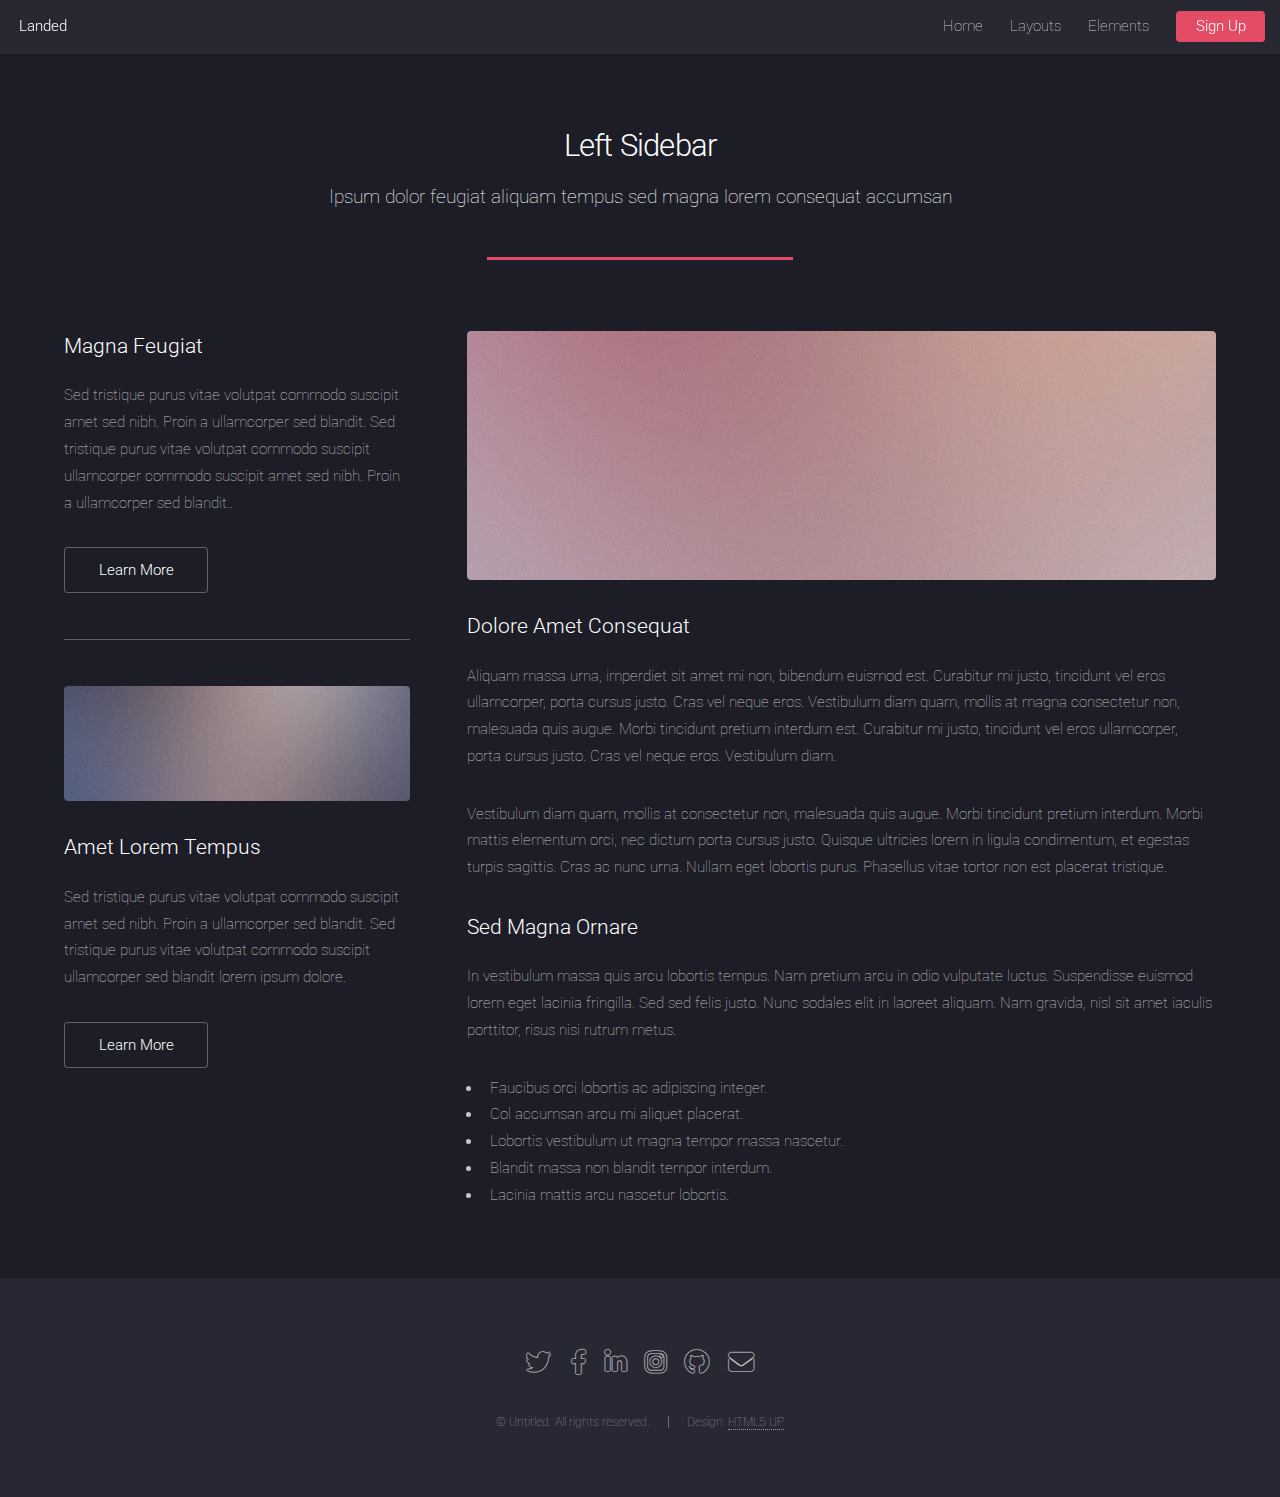
<file: left-sidebar.html>
<!DOCTYPE HTML>
<!--
	Landed by HTML5 UP
	html5up.net | @ajlkn
	Free for personal and commercial use under the CCA 3.0 license (html5up.net/license)
-->
<html>
	<head>
		<title>Left Sidebar - Landed by HTML5 UP</title>
		<meta charset="utf-8" />
		<meta name="viewport" content="width=device-width, initial-scale=1, user-scalable=no" />
		<link rel="stylesheet" href="assets/css/main.css" />
		<noscript><link rel="stylesheet" href="assets/css/noscript.css" /></noscript>
	</head>
	<body class="is-preload">
		<div id="page-wrapper">

			<!-- Header -->
				<header id="header">
					<h1 id="logo"><a href="index.html">Landed</a></h1>
					<nav id="nav">
						<ul>
							<li><a href="index.html">Home</a></li>
							<li>
								<a href="#">Layouts</a>
								<ul>
									<li><a href="left-sidebar.html">Left Sidebar</a></li>
									<li><a href="right-sidebar.html">Right Sidebar</a></li>
									<li><a href="no-sidebar.html">No Sidebar</a></li>
									<li>
										<a href="#">Submenu</a>
										<ul>
											<li><a href="#">Option 1</a></li>
											<li><a href="#">Option 2</a></li>
											<li><a href="#">Option 3</a></li>
											<li><a href="#">Option 4</a></li>
										</ul>
									</li>
								</ul>
							</li>
							<li><a href="elements.html">Elements</a></li>
							<li><a href="#" class="button primary">Sign Up</a></li>
						</ul>
					</nav>
				</header>

			<!-- Main -->
				<div id="main" class="wrapper style1">
					<div class="container">
						<header class="major">
							<h2>Left Sidebar</h2>
							<p>Ipsum dolor feugiat aliquam tempus sed magna lorem consequat accumsan</p>
						</header>
						<div class="row gtr-150">
							<div class="col-4 col-12-medium">

								<!-- Sidebar -->
									<section id="sidebar">
										<section>
											<h3>Magna Feugiat</h3>
											<p>Sed tristique purus vitae volutpat commodo suscipit amet sed nibh. Proin a ullamcorper sed blandit. Sed tristique purus vitae volutpat commodo suscipit ullamcorper commodo suscipit amet sed nibh. Proin a ullamcorper sed blandit..</p>
											<footer>
												<ul class="actions">
													<li><a href="#" class="button">Learn More</a></li>
												</ul>
											</footer>
										</section>
										<hr />
										<section>
											<a href="#" class="image fit"><img src="images/pic06.jpg" alt="" /></a>
											<h3>Amet Lorem Tempus</h3>
											<p>Sed tristique purus vitae volutpat commodo suscipit amet sed nibh. Proin a ullamcorper sed blandit. Sed tristique purus vitae volutpat commodo suscipit ullamcorper sed blandit lorem ipsum dolore.</p>
											<footer>
												<ul class="actions">
													<li><a href="#" class="button">Learn More</a></li>
												</ul>
											</footer>
										</section>
									</section>

							</div>
							<div class="col-8 col-12-medium imp-medium">

								<!-- Content -->
									<section id="content">
										<a href="#" class="image fit"><img src="images/pic05.jpg" alt="" /></a>
										<h3>Dolore Amet Consequat</h3>
										<p>Aliquam massa urna, imperdiet sit amet mi non, bibendum euismod est. Curabitur mi justo, tincidunt vel eros ullamcorper, porta cursus justo. Cras vel neque eros. Vestibulum diam quam, mollis at magna consectetur non, malesuada quis augue. Morbi tincidunt pretium interdum est. Curabitur mi justo, tincidunt vel eros ullamcorper, porta cursus justo. Cras vel neque eros. Vestibulum diam.</p>
										<p>Vestibulum diam quam, mollis at consectetur non, malesuada quis augue. Morbi tincidunt pretium interdum. Morbi mattis elementum orci, nec dictum porta cursus justo. Quisque ultricies lorem in ligula condimentum, et egestas turpis sagittis. Cras ac nunc urna. Nullam eget lobortis purus. Phasellus vitae tortor non est placerat tristique.</p>
										<h3>Sed Magna Ornare</h3>
										<p>In vestibulum massa quis arcu lobortis tempus. Nam pretium arcu in odio vulputate luctus. Suspendisse euismod lorem eget lacinia fringilla. Sed sed felis justo. Nunc sodales elit in laoreet aliquam. Nam gravida, nisl sit amet iaculis porttitor, risus nisi rutrum metus.</p>
										<ul>
											<li>Faucibus orci lobortis ac adipiscing integer.</li>
											<li>Col accumsan arcu mi aliquet placerat.</li>
											<li>Lobortis vestibulum ut magna tempor massa nascetur.</li>
											<li>Blandit massa non blandit tempor interdum.</li>
											<li>Lacinia mattis arcu nascetur lobortis.</li>
										</ul>
									</section>

							</div>
						</div>
					</div>
				</div>

			<!-- Footer -->
				<footer id="footer">
					<ul class="icons">
						<li><a href="#" class="icon brands alt fa-twitter"><span class="label">Twitter</span></a></li>
						<li><a href="#" class="icon brands alt fa-facebook-f"><span class="label">Facebook</span></a></li>
						<li><a href="#" class="icon brands alt fa-linkedin-in"><span class="label">LinkedIn</span></a></li>
						<li><a href="#" class="icon brands alt fa-instagram"><span class="label">Instagram</span></a></li>
						<li><a href="#" class="icon brands alt fa-github"><span class="label">GitHub</span></a></li>
						<li><a href="#" class="icon solid alt fa-envelope"><span class="label">Email</span></a></li>
					</ul>
					<ul class="copyright">
						<li>&copy; Untitled. All rights reserved.</li><li>Design: <a href="http://html5up.net">HTML5 UP</a></li>
					</ul>
				</footer>

		</div>

		<!-- Scripts -->
			<script src="assets/js/jquery.min.js"></script>
			<script src="assets/js/jquery.scrolly.min.js"></script>
			<script src="assets/js/jquery.dropotron.min.js"></script>
			<script src="assets/js/jquery.scrollex.min.js"></script>
			<script src="assets/js/browser.min.js"></script>
			<script src="assets/js/breakpoints.min.js"></script>
			<script src="assets/js/util.js"></script>
			<script src="assets/js/main.js"></script>

	</body>
</html>
</file>
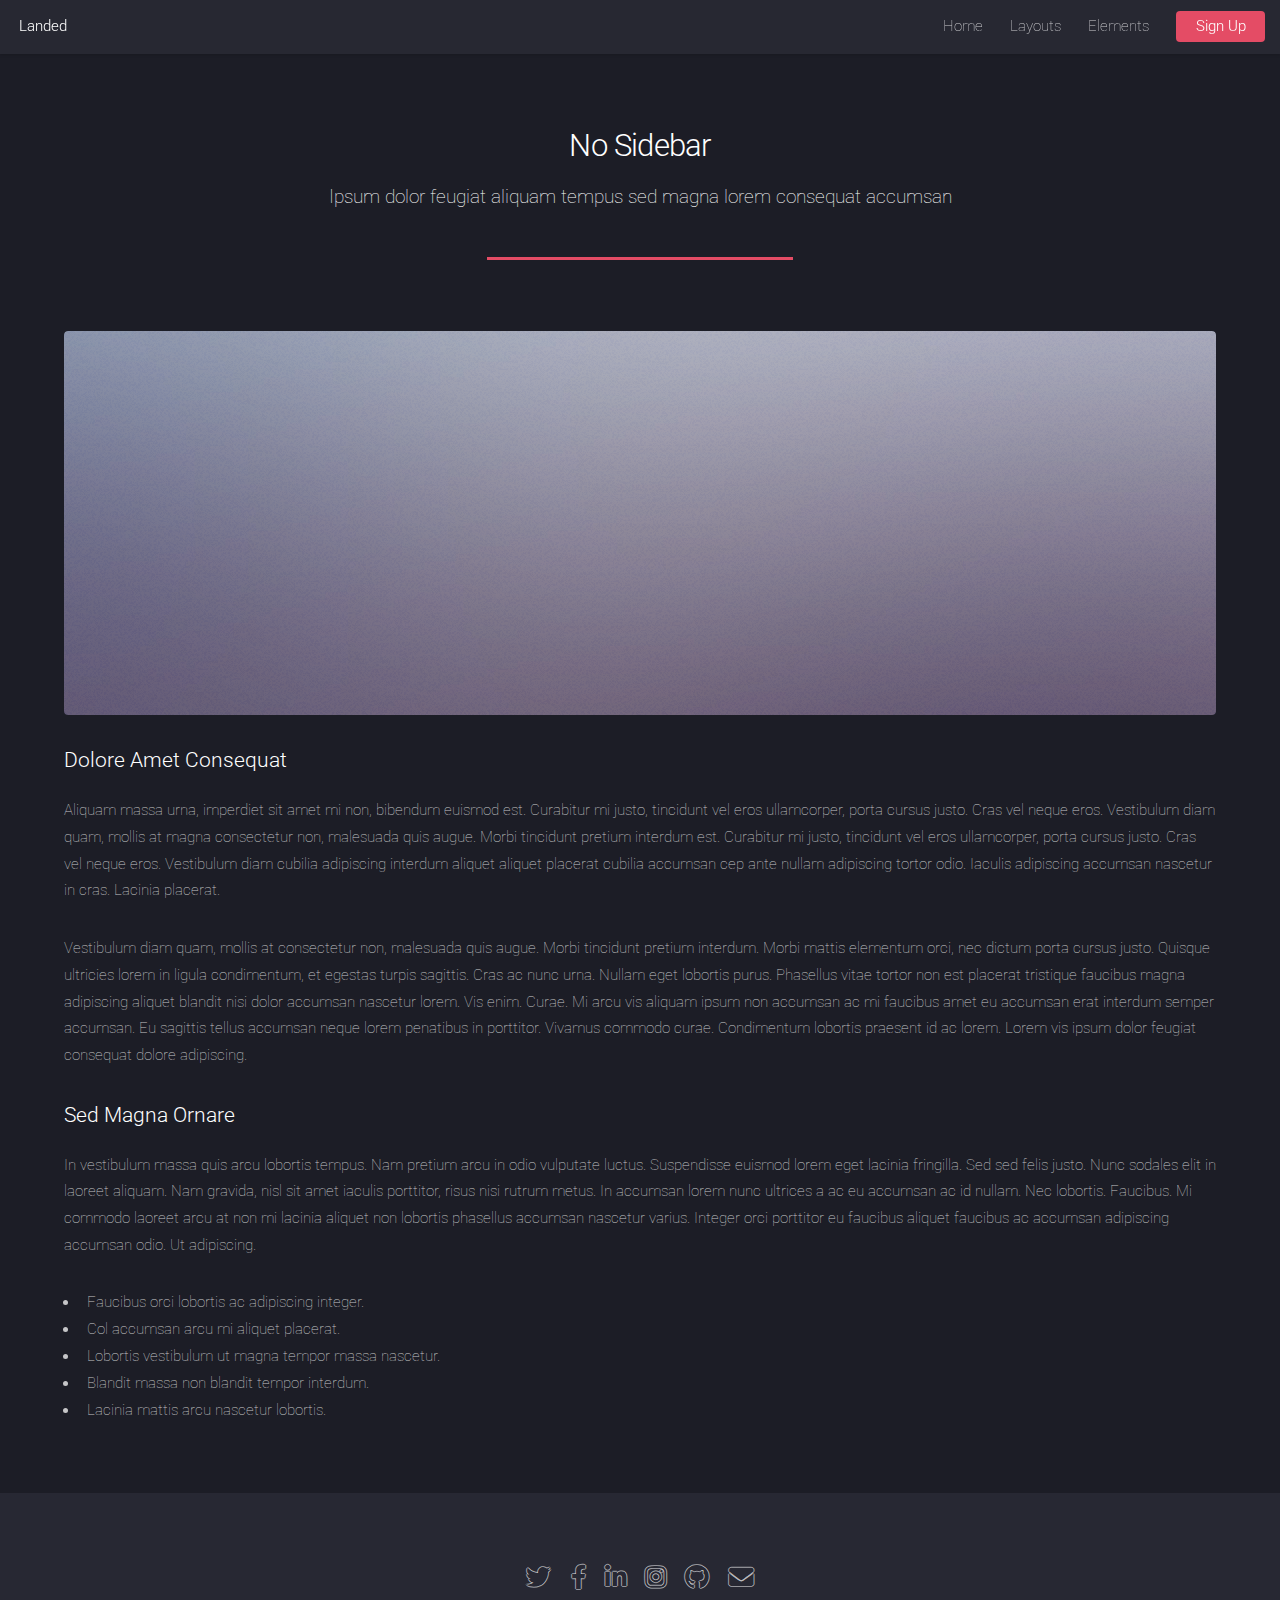
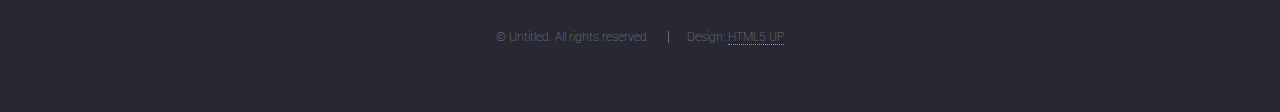
<file: no-sidebar.html>
<!DOCTYPE HTML>
<!--
	Landed by HTML5 UP
	html5up.net | @ajlkn
	Free for personal and commercial use under the CCA 3.0 license (html5up.net/license)
-->
<html>
	<head>
		<title>No Sidebar - Landed by HTML5 UP</title>
		<meta charset="utf-8" />
		<meta name="viewport" content="width=device-width, initial-scale=1, user-scalable=no" />
		<link rel="stylesheet" href="assets/css/main.css" />
		<noscript><link rel="stylesheet" href="assets/css/noscript.css" /></noscript>
	</head>
	<body class="is-preload">
		<div id="page-wrapper">

			<!-- Header -->
				<header id="header">
					<h1 id="logo"><a href="index.html">Landed</a></h1>
					<nav id="nav">
						<ul>
							<li><a href="index.html">Home</a></li>
							<li>
								<a href="#">Layouts</a>
								<ul>
									<li><a href="left-sidebar.html">Left Sidebar</a></li>
									<li><a href="right-sidebar.html">Right Sidebar</a></li>
									<li><a href="no-sidebar.html">No Sidebar</a></li>
									<li>
										<a href="#">Submenu</a>
										<ul>
											<li><a href="#">Option 1</a></li>
											<li><a href="#">Option 2</a></li>
											<li><a href="#">Option 3</a></li>
											<li><a href="#">Option 4</a></li>
										</ul>
									</li>
								</ul>
							</li>
							<li><a href="elements.html">Elements</a></li>
							<li><a href="#" class="button primary">Sign Up</a></li>
						</ul>
					</nav>
				</header>

			<!-- Main -->
				<div id="main" class="wrapper style1">
					<div class="container">
						<header class="major">
							<h2>No Sidebar</h2>
							<p>Ipsum dolor feugiat aliquam tempus sed magna lorem consequat accumsan</p>
						</header>

						<!-- Content -->
							<section id="content">
								<a href="#" class="image fit"><img src="images/pic07.jpg" alt="" /></a>
								<h3>Dolore Amet Consequat</h3>
								<p>Aliquam massa urna, imperdiet sit amet mi non, bibendum euismod est. Curabitur mi justo, tincidunt vel eros ullamcorper, porta cursus justo. Cras vel neque eros. Vestibulum diam quam, mollis at magna consectetur non, malesuada quis augue. Morbi tincidunt pretium interdum est. Curabitur mi justo, tincidunt vel eros ullamcorper, porta cursus justo. Cras vel neque eros. Vestibulum diam cubilia adipiscing interdum aliquet aliquet placerat cubilia accumsan cep ante nullam adipiscing tortor odio. Iaculis adipiscing accumsan nascetur in cras. Lacinia placerat.</p>
								<p>Vestibulum diam quam, mollis at consectetur non, malesuada quis augue. Morbi tincidunt pretium interdum. Morbi mattis elementum orci, nec dictum porta cursus justo. Quisque ultricies lorem in ligula condimentum, et egestas turpis sagittis. Cras ac nunc urna. Nullam eget lobortis purus. Phasellus vitae tortor non est placerat tristique faucibus magna adipiscing aliquet blandit nisi dolor accumsan nascetur lorem. Vis enim. Curae. Mi arcu vis aliquam ipsum non accumsan ac mi faucibus amet eu accumsan erat interdum semper accumsan. Eu sagittis tellus accumsan neque lorem penatibus in porttitor. Vivamus commodo curae. Condimentum lobortis praesent id ac lorem. Lorem vis ipsum dolor feugiat consequat dolore adipiscing.</p>
								<h3>Sed Magna Ornare</h3>
								<p>In vestibulum massa quis arcu lobortis tempus. Nam pretium arcu in odio vulputate luctus. Suspendisse euismod lorem eget lacinia fringilla. Sed sed felis justo. Nunc sodales elit in laoreet aliquam. Nam gravida, nisl sit amet iaculis porttitor, risus nisi rutrum metus. In accumsan lorem nunc ultrices a ac eu accumsan ac id nullam. Nec lobortis. Faucibus. Mi commodo laoreet arcu at non mi lacinia aliquet non lobortis phasellus accumsan nascetur varius. Integer orci porttitor eu faucibus aliquet faucibus ac accumsan adipiscing accumsan odio. Ut adipiscing.</p>
								<ul>
									<li>Faucibus orci lobortis ac adipiscing integer.</li>
									<li>Col accumsan arcu mi aliquet placerat.</li>
									<li>Lobortis vestibulum ut magna tempor massa nascetur.</li>
									<li>Blandit massa non blandit tempor interdum.</li>
									<li>Lacinia mattis arcu nascetur lobortis.</li>
								</ul>
							</section>

					</div>
				</div>

			<!-- Footer -->
				<footer id="footer">
					<ul class="icons">
						<li><a href="#" class="icon brands alt fa-twitter"><span class="label">Twitter</span></a></li>
						<li><a href="#" class="icon brands alt fa-facebook-f"><span class="label">Facebook</span></a></li>
						<li><a href="#" class="icon brands alt fa-linkedin-in"><span class="label">LinkedIn</span></a></li>
						<li><a href="#" class="icon brands alt fa-instagram"><span class="label">Instagram</span></a></li>
						<li><a href="#" class="icon brands alt fa-github"><span class="label">GitHub</span></a></li>
						<li><a href="#" class="icon solid alt fa-envelope"><span class="label">Email</span></a></li>
					</ul>
					<ul class="copyright">
						<li>&copy; Untitled. All rights reserved.</li><li>Design: <a href="http://html5up.net">HTML5 UP</a></li>
					</ul>
				</footer>

		</div>

		<!-- Scripts -->
			<script src="assets/js/jquery.min.js"></script>
			<script src="assets/js/jquery.scrolly.min.js"></script>
			<script src="assets/js/jquery.dropotron.min.js"></script>
			<script src="assets/js/jquery.scrollex.min.js"></script>
			<script src="assets/js/browser.min.js"></script>
			<script src="assets/js/breakpoints.min.js"></script>
			<script src="assets/js/util.js"></script>
			<script src="assets/js/main.js"></script>

	</body>
</html>
</file>
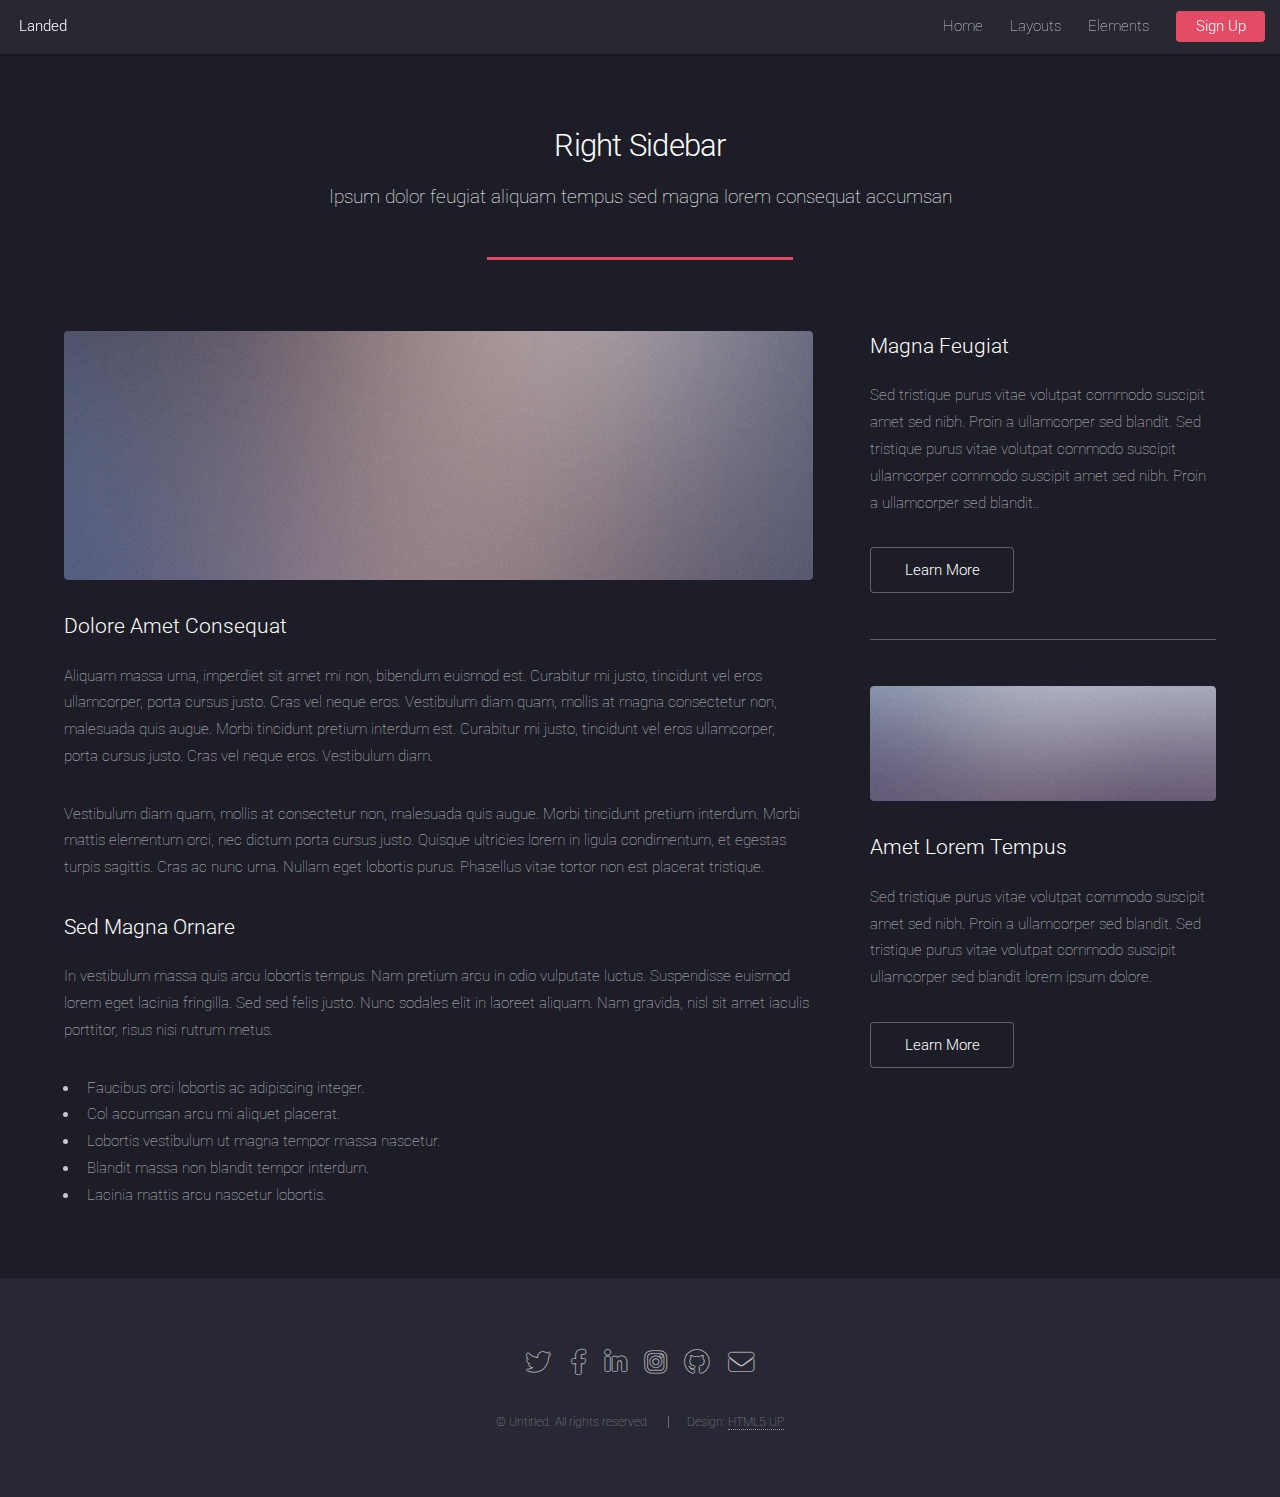
<file: right-sidebar.html>
<!DOCTYPE HTML>
<!--
	Landed by HTML5 UP
	html5up.net | @ajlkn
	Free for personal and commercial use under the CCA 3.0 license (html5up.net/license)
-->
<html>
	<head>
		<title>Right Sidebar - Landed by HTML5 UP</title>
		<meta charset="utf-8" />
		<meta name="viewport" content="width=device-width, initial-scale=1, user-scalable=no" />
		<link rel="stylesheet" href="assets/css/main.css" />
		<noscript><link rel="stylesheet" href="assets/css/noscript.css" /></noscript>
	</head>
	<body class="is-preload">
		<div id="page-wrapper">

			<!-- Header -->
				<header id="header">
					<h1 id="logo"><a href="index.html">Landed</a></h1>
					<nav id="nav">
						<ul>
							<li><a href="index.html">Home</a></li>
							<li>
								<a href="#">Layouts</a>
								<ul>
									<li><a href="left-sidebar.html">Left Sidebar</a></li>
									<li><a href="right-sidebar.html">Right Sidebar</a></li>
									<li><a href="no-sidebar.html">No Sidebar</a></li>
									<li>
										<a href="#">Submenu</a>
										<ul>
											<li><a href="#">Option 1</a></li>
											<li><a href="#">Option 2</a></li>
											<li><a href="#">Option 3</a></li>
											<li><a href="#">Option 4</a></li>
										</ul>
									</li>
								</ul>
							</li>
							<li><a href="elements.html">Elements</a></li>
							<li><a href="#" class="button primary">Sign Up</a></li>
						</ul>
					</nav>
				</header>

			<!-- Main -->
				<div id="main" class="wrapper style1">
					<div class="container">
						<header class="major">
							<h2>Right Sidebar</h2>
							<p>Ipsum dolor feugiat aliquam tempus sed magna lorem consequat accumsan</p>
						</header>
						<div class="row gtr-150">
							<div class="col-8 col-12-medium">

								<!-- Content -->
									<section id="content">
										<a href="#" class="image fit"><img src="images/pic06.jpg" alt="" /></a>
										<h3>Dolore Amet Consequat</h3>
										<p>Aliquam massa urna, imperdiet sit amet mi non, bibendum euismod est. Curabitur mi justo, tincidunt vel eros ullamcorper, porta cursus justo. Cras vel neque eros. Vestibulum diam quam, mollis at magna consectetur non, malesuada quis augue. Morbi tincidunt pretium interdum est. Curabitur mi justo, tincidunt vel eros ullamcorper, porta cursus justo. Cras vel neque eros. Vestibulum diam.</p>
										<p>Vestibulum diam quam, mollis at consectetur non, malesuada quis augue. Morbi tincidunt pretium interdum. Morbi mattis elementum orci, nec dictum porta cursus justo. Quisque ultricies lorem in ligula condimentum, et egestas turpis sagittis. Cras ac nunc urna. Nullam eget lobortis purus. Phasellus vitae tortor non est placerat tristique.</p>
										<h3>Sed Magna Ornare</h3>
										<p>In vestibulum massa quis arcu lobortis tempus. Nam pretium arcu in odio vulputate luctus. Suspendisse euismod lorem eget lacinia fringilla. Sed sed felis justo. Nunc sodales elit in laoreet aliquam. Nam gravida, nisl sit amet iaculis porttitor, risus nisi rutrum metus.</p>
										<ul>
											<li>Faucibus orci lobortis ac adipiscing integer.</li>
											<li>Col accumsan arcu mi aliquet placerat.</li>
											<li>Lobortis vestibulum ut magna tempor massa nascetur.</li>
											<li>Blandit massa non blandit tempor interdum.</li>
											<li>Lacinia mattis arcu nascetur lobortis.</li>
										</ul>
									</section>

							</div>
							<div class="col-4 col-12-medium">

								<!-- Sidebar -->
									<section id="sidebar">
										<section>
											<h3>Magna Feugiat</h3>
											<p>Sed tristique purus vitae volutpat commodo suscipit amet sed nibh. Proin a ullamcorper sed blandit. Sed tristique purus vitae volutpat commodo suscipit ullamcorper commodo suscipit amet sed nibh. Proin a ullamcorper sed blandit..</p>
											<footer>
												<ul class="actions">
													<li><a href="#" class="button">Learn More</a></li>
												</ul>
											</footer>
										</section>
										<hr />
										<section>
											<a href="#" class="image fit"><img src="images/pic07.jpg" alt="" /></a>
											<h3>Amet Lorem Tempus</h3>
											<p>Sed tristique purus vitae volutpat commodo suscipit amet sed nibh. Proin a ullamcorper sed blandit. Sed tristique purus vitae volutpat commodo suscipit ullamcorper sed blandit lorem ipsum dolore.</p>
											<footer>
												<ul class="actions">
													<li><a href="#" class="button">Learn More</a></li>
												</ul>
											</footer>
										</section>
									</section>

							</div>
						</div>
					</div>
				</div>

			<!-- Footer -->
				<footer id="footer">
					<ul class="icons">
						<li><a href="#" class="icon brands alt fa-twitter"><span class="label">Twitter</span></a></li>
						<li><a href="#" class="icon brands alt fa-facebook-f"><span class="label">Facebook</span></a></li>
						<li><a href="#" class="icon brands alt fa-linkedin-in"><span class="label">LinkedIn</span></a></li>
						<li><a href="#" class="icon brands alt fa-instagram"><span class="label">Instagram</span></a></li>
						<li><a href="#" class="icon brands alt fa-github"><span class="label">GitHub</span></a></li>
						<li><a href="#" class="icon solid alt fa-envelope"><span class="label">Email</span></a></li>
					</ul>
					<ul class="copyright">
						<li>&copy; Untitled. All rights reserved.</li><li>Design: <a href="http://html5up.net">HTML5 UP</a></li>
					</ul>
				</footer>

		</div>

		<!-- Scripts -->
			<script src="assets/js/jquery.min.js"></script>
			<script src="assets/js/jquery.scrolly.min.js"></script>
			<script src="assets/js/jquery.dropotron.min.js"></script>
			<script src="assets/js/jquery.scrollex.min.js"></script>
			<script src="assets/js/browser.min.js"></script>
			<script src="assets/js/breakpoints.min.js"></script>
			<script src="assets/js/util.js"></script>
			<script src="assets/js/main.js"></script>

	</body>
</html>
</file>
<file: assets/css/noscript.css>
/*
	Landed by HTML5 UP
	html5up.net | @ajlkn
	Free for personal and commercial use under the CCA 3.0 license (html5up.net/license)
*/

/* Loader */

	body.landing.is-preload:before {
		display: none;
	}

	body.landing.is-preload:after {
		display: none;
	}
</file>
<file: assets/css/main.css>
@import url("fontawesome-all.min.css");
@import url("https://fonts.googleapis.com/css?family=Roboto:100,300,100italic,300italic");

/*
	Landed by HTML5 UP
	html5up.net | @ajlkn
	Free for personal and commercial use under the CCA 3.0 license (html5up.net/license)
*/

html, body, div, span, applet, object,
iframe, h1, h2, h3, h4, h5, h6, p, blockquote,
pre, a, abbr, acronym, address, big, cite,
code, del, dfn, em, img, ins, kbd, q, s, samp,
small, strike, strong, sub, sup, tt, var, b,
u, i, center, dl, dt, dd, ol, ul, li, fieldset,
form, label, legend, table, caption, tbody,
tfoot, thead, tr, th, td, article, aside,
canvas, details, embed, figure, figcaption,
footer, header, hgroup, menu, nav, output, ruby,
section, summary, time, mark, audio, video {
	margin: 0;
	padding: 0;
	border: 0;
	font-size: 100%;
	font: inherit;
	vertical-align: baseline;}

article, aside, details, figcaption, figure,
footer, header, hgroup, menu, nav, section {
	display: block;}

body {
	line-height: 1;
}

ol, ul {
	list-style: none;
}

blockquote, q {
	quotes: none;
}

	blockquote:before, blockquote:after, q:before, q:after {
		content: '';
		content: none;
	}

table {
	border-collapse: collapse;
	border-spacing: 0;
}

body {
	-webkit-text-size-adjust: none;
}

mark {
	background-color: transparent;
	color: inherit;
}

input::-moz-focus-inner {
	border: 0;
	padding: 0;
}

input, select, textarea {
	-moz-appearance: none;
	-webkit-appearance: none;
	-ms-appearance: none;
	appearance: none;
}

/* Basic */

	html {
		box-sizing: border-box;
	}

	*, *:before, *:after {
		box-sizing: inherit;
	}

	html, body {
		background: #1c1d26;
	}

	body.is-preload *, body.is-preload *:before, body.is-preload *:after {
		-moz-animation: none !important;
		-webkit-animation: none !important;
		-ms-animation: none !important;
		animation: none !important;
		-moz-transition: none !important;
		-webkit-transition: none !important;
		-ms-transition: none !important;
		transition: none !important;
	}

	body, input, select, textarea {
		color: rgba(255, 255, 255, 0.75);
		font-family: "Roboto", Helvetica, sans-serif;
		font-size: 15pt;
		font-weight: 100;
		line-height: 1.75em;
	}

	a {
		-moz-transition: border-color 0.2s ease-in-out, color 0.2s ease-in-out;
		-webkit-transition: border-color 0.2s ease-in-out, color 0.2s ease-in-out;
		-ms-transition: border-color 0.2s ease-in-out, color 0.2s ease-in-out;
		transition: border-color 0.2s ease-in-out, color 0.2s ease-in-out;
		border-bottom: dotted 1px;
		color: #e44c65;
		text-decoration: none;
	}

		a:hover {
			color: #e44c65 !important;
			border-bottom-color: transparent;
		}

	strong, b {
		color: #ffffff;
		font-weight: 300;
	}

	em, i {
		font-style: italic;
	}

	p {
		margin: 0 0 2em 0;
	}

	h1, h2, h3, h4, h5, h6 {
		color: #ffffff;
		font-weight: 300;
		line-height: 1em;
		margin: 0 0 1em 0;
	}

		h1 a, h2 a, h3 a, h4 a, h5 a, h6 a {
			color: inherit;
			border: 0;
		}

	h2 {
		font-size: 2em;
		line-height: 1.5em;
		letter-spacing: -0.025em;
	}

	h3 {
		font-size: 1.35em;
		line-height: 1.5em;
	}

	h4 {
		font-size: 1.1em;
		line-height: 1.5em;
	}

	h5 {
		font-size: 0.9em;
		line-height: 1.5em;
	}

	h6 {
		font-size: 0.7em;
		line-height: 1.5em;
	}

	sub {
		font-size: 0.8em;
		position: relative;
		top: 0.5em;
	}

	sup {
		font-size: 0.8em;
		position: relative;
		top: -0.5em;
	}

	hr {
		border: 0;
		border-bottom: solid 1px rgba(255, 255, 255, 0.3);
		margin: 3em 0;
	}

		hr.major {
			margin: 4em 0;
		}

	blockquote {
		border-left: solid 4px rgba(255, 255, 255, 0.3);
		font-style: italic;
		margin: 0 0 2em 0;
		padding: 0.5em 0 0.5em 2em;
	}

	code {
		background: rgba(255, 255, 255, 0.075);
		border-radius: 4px;
		font-family: "Courier New", monospace;
		font-size: 0.9em;
		margin: 0 0.25em;
		padding: 0.25em 0.65em;
	}

	pre {
		-webkit-overflow-scrolling: touch;
		font-family: "Courier New", monospace;
		font-size: 0.9em;
		margin: 0 0 2em 0;
	}

		pre code {
			display: block;
			line-height: 1.75em;
			padding: 1em 1.5em;
			overflow-x: auto;
		}

	.align-left {
		text-align: left;
	}

	.align-center {
		text-align: center;
	}

	.align-right {
		text-align: right;
	}

/* Loader */

	@-moz-keyframes spinner-show {
		0% {
			opacity: 0;
		}

		100% {
			opacity: 1;
		}
	}

	@-webkit-keyframes spinner-show {
		0% {
			opacity: 0;
		}

		100% {
			opacity: 1;
		}
	}

	@-ms-keyframes spinner-show {
		0% {
			opacity: 0;
		}

		100% {
			opacity: 1;
		}
	}

	@keyframes spinner-show {
		0% {
			opacity: 0;
		}

		100% {
			opacity: 1;
		}
	}

	@-moz-keyframes spinner-hide {
		0% {
			color: rgba(255, 255, 255, 0.15);
			z-index: 100001;
			-moz-transform: scale(1) rotate(0deg);
			-webkit-transform: scale(1) rotate(0deg);
			-ms-transform: scale(1) rotate(0deg);
			transform: scale(1) rotate(0deg);
		}

		99% {
			color: #1c1d26;
			z-index: 100001;
			-moz-transform: scale(0.5) rotate(360deg);
			-webkit-transform: scale(0.5) rotate(360deg);
			-ms-transform: scale(0.5) rotate(360deg);
			transform: scale(0.5) rotate(360deg);
		}

		100% {
			color: #1c1d26;
			z-index: -1;
			-moz-transform: scale(0.5) rotate(360deg);
			-webkit-transform: scale(0.5) rotate(360deg);
			-ms-transform: scale(0.5) rotate(360deg);
			transform: scale(0.5) rotate(360deg);
		}
	}

	@-webkit-keyframes spinner-hide {
		0% {
			color: rgba(255, 255, 255, 0.15);
			z-index: 100001;
			-moz-transform: scale(1) rotate(0deg);
			-webkit-transform: scale(1) rotate(0deg);
			-ms-transform: scale(1) rotate(0deg);
			transform: scale(1) rotate(0deg);
		}

		99% {
			color: #1c1d26;
			z-index: 100001;
			-moz-transform: scale(0.5) rotate(360deg);
			-webkit-transform: scale(0.5) rotate(360deg);
			-ms-transform: scale(0.5) rotate(360deg);
			transform: scale(0.5) rotate(360deg);
		}

		100% {
			color: #1c1d26;
			z-index: -1;
			-moz-transform: scale(0.5) rotate(360deg);
			-webkit-transform: scale(0.5) rotate(360deg);
			-ms-transform: scale(0.5) rotate(360deg);
			transform: scale(0.5) rotate(360deg);
		}
	}

	@-ms-keyframes spinner-hide {
		0% {
			color: rgba(255, 255, 255, 0.15);
			z-index: 100001;
			-moz-transform: scale(1) rotate(0deg);
			-webkit-transform: scale(1) rotate(0deg);
			-ms-transform: scale(1) rotate(0deg);
			transform: scale(1) rotate(0deg);
		}

		99% {
			color: #1c1d26;
			z-index: 100001;
			-moz-transform: scale(0.5) rotate(360deg);
			-webkit-transform: scale(0.5) rotate(360deg);
			-ms-transform: scale(0.5) rotate(360deg);
			transform: scale(0.5) rotate(360deg);
		}

		100% {
			color: #1c1d26;
			z-index: -1;
			-moz-transform: scale(0.5) rotate(360deg);
			-webkit-transform: scale(0.5) rotate(360deg);
			-ms-transform: scale(0.5) rotate(360deg);
			transform: scale(0.5) rotate(360deg);
		}
	}

	@keyframes spinner-hide {
		0% {
			color: rgba(255, 255, 255, 0.15);
			z-index: 100001;
			-moz-transform: scale(1) rotate(0deg);
			-webkit-transform: scale(1) rotate(0deg);
			-ms-transform: scale(1) rotate(0deg);
			transform: scale(1) rotate(0deg);
		}

		99% {
			color: #1c1d26;
			z-index: 100001;
			-moz-transform: scale(0.5) rotate(360deg);
			-webkit-transform: scale(0.5) rotate(360deg);
			-ms-transform: scale(0.5) rotate(360deg);
			transform: scale(0.5) rotate(360deg);
		}

		100% {
			color: #1c1d26;
			z-index: -1;
			-moz-transform: scale(0.5) rotate(360deg);
			-webkit-transform: scale(0.5) rotate(360deg);
			-ms-transform: scale(0.5) rotate(360deg);
			transform: scale(0.5) rotate(360deg);
		}
	}

	@-moz-keyframes spinner-rotate {
		0% {
			-moz-transform: scale(1) rotate(0deg);
			-webkit-transform: scale(1) rotate(0deg);
			-ms-transform: scale(1) rotate(0deg);
			transform: scale(1) rotate(0deg);
		}

		100% {
			-moz-transform: scale(1) rotate(360deg);
			-webkit-transform: scale(1) rotate(360deg);
			-ms-transform: scale(1) rotate(360deg);
			transform: scale(1) rotate(360deg);
		}
	}

	@-webkit-keyframes spinner-rotate {
		0% {
			-moz-transform: scale(1) rotate(0deg);
			-webkit-transform: scale(1) rotate(0deg);
			-ms-transform: scale(1) rotate(0deg);
			transform: scale(1) rotate(0deg);
		}

		100% {
			-moz-transform: scale(1) rotate(360deg);
			-webkit-transform: scale(1) rotate(360deg);
			-ms-transform: scale(1) rotate(360deg);
			transform: scale(1) rotate(360deg);
		}
	}

	@-ms-keyframes spinner-rotate {
		0% {
			-moz-transform: scale(1) rotate(0deg);
			-webkit-transform: scale(1) rotate(0deg);
			-ms-transform: scale(1) rotate(0deg);
			transform: scale(1) rotate(0deg);
		}

		100% {
			-moz-transform: scale(1) rotate(360deg);
			-webkit-transform: scale(1) rotate(360deg);
			-ms-transform: scale(1) rotate(360deg);
			transform: scale(1) rotate(360deg);
		}
	}

	@keyframes spinner-rotate {
		0% {
			-moz-transform: scale(1) rotate(0deg);
			-webkit-transform: scale(1) rotate(0deg);
			-ms-transform: scale(1) rotate(0deg);
			transform: scale(1) rotate(0deg);
		}

		100% {
			-moz-transform: scale(1) rotate(360deg);
			-webkit-transform: scale(1) rotate(360deg);
			-ms-transform: scale(1) rotate(360deg);
			transform: scale(1) rotate(360deg);
		}
	}

	@-moz-keyframes overlay-hide {
		0% {
			opacity: 1;
			z-index: 100000;
		}

		15% {
			opacity: 1;
			z-index: 100000;
		}

		99% {
			opacity: 0;
			z-index: 100000;
		}

		100% {
			opacity: 0;
			z-index: -1;
		}
	}

	@-webkit-keyframes overlay-hide {
		0% {
			opacity: 1;
			z-index: 100000;
		}

		15% {
			opacity: 1;
			z-index: 100000;
		}

		99% {
			opacity: 0;
			z-index: 100000;
		}

		100% {
			opacity: 0;
			z-index: -1;
		}
	}

	@-ms-keyframes overlay-hide {
		0% {
			opacity: 1;
			z-index: 100000;
		}

		15% {
			opacity: 1;
			z-index: 100000;
		}

		99% {
			opacity: 0;
			z-index: 100000;
		}

		100% {
			opacity: 0;
			z-index: -1;
		}
	}

	@keyframes overlay-hide {
		0% {
			opacity: 1;
			z-index: 100000;
		}

		15% {
			opacity: 1;
			z-index: 100000;
		}

		99% {
			opacity: 0;
			z-index: 100000;
		}

		100% {
			opacity: 0;
			z-index: -1;
		}
	}

	body.landing {
		text-decoration: none;
	}

		body.landing:before {
			-moz-osx-font-smoothing: grayscale;
			-webkit-font-smoothing: antialiased;
			display: inline-block;
			font-style: normal;
			font-variant: normal;
			text-rendering: auto;
			line-height: 1;
			text-transform: none !important;
			font-family: 'Font Awesome 5 Free';
			font-weight: 900;
		}

		body.landing:before {
			-moz-animation: spinner-show 1.5s 1 0.25s ease forwards, spinner-hide 0.25s ease-in-out forwards !important;
			-webkit-animation: spinner-show 1.5s 1 0.25s ease forwards, spinner-hide 0.25s ease-in-out forwards !important;
			-ms-animation: spinner-show 1.5s 1 0.25s ease forwards, spinner-hide 0.25s ease-in-out forwards !important;
			animation: spinner-show 1.5s 1 0.25s ease forwards, spinner-hide 0.25s ease-in-out forwards !important;
			-moz-transform-origin: 50% 50%;
			-webkit-transform-origin: 50% 50%;
			-ms-transform-origin: 50% 50%;
			transform-origin: 50% 50%;
			color: rgba(255, 255, 255, 0.15);
			content: '\f1ce';
			cursor: default;
			display: block;
			font-size: 2em;
			height: 2em;
			left: 50%;
			line-height: 2em;
			margin: -1em 0 0 -1em;
			opacity: 0;
			position: fixed;
			text-align: center;
			top: 50%;
			width: 2em;
			z-index: -1;
		}

		body.landing:after {
			-moz-animation: overlay-hide 1.5s ease-in forwards !important;
			-webkit-animation: overlay-hide 1.5s ease-in forwards !important;
			-ms-animation: overlay-hide 1.5s ease-in forwards !important;
			animation: overlay-hide 1.5s ease-in forwards !important;
			background: #1c1d26;
			content: '';
			display: block;
			height: 100%;
			left: 0;
			opacity: 0;
			position: fixed;
			top: 0;
			width: 100%;
			z-index: -1;
		}

		body.landing.is-preload:before {
			-moz-animation: spinner-show 1.5s 1 0.25s ease forwards, spinner-rotate 0.75s infinite linear !important;
			-webkit-animation: spinner-show 1.5s 1 0.25s ease forwards, spinner-rotate 0.75s infinite linear !important;
			-ms-animation: spinner-show 1.5s 1 0.25s ease forwards, spinner-rotate 0.75s infinite linear !important;
			animation: spinner-show 1.5s 1 0.25s ease forwards, spinner-rotate 0.75s infinite linear !important;
			z-index: 100001;
		}

		body.landing.is-preload:after {
			-moz-animation: none !important;
			-webkit-animation: none !important;
			-ms-animation: none !important;
			animation: none !important;
			opacity: 1;
			z-index: 100000;
		}

	@media (-webkit-min-device-pixel-ratio: 2) {

		body.landing:before {
			line-height: 2.025em;
		}

	}

/* Container */

	.container {
		margin: 0 auto;
		max-width: calc(100% - 4em);
		width: 70em;
	}

		.container.xsmall {
			width: 17.5em;
		}

		.container.small {
			width: 35em;
		}

		.container.medium {
			width: 52.5em;
		}

		.container.large {
			width: 87.5em;
		}

		.container.xlarge {
			width: 105em;
		}

		.container.max {
			width: 100%;
		}

		@media screen and (max-width: 1280px) {

			.container {
				width: 90%;
				max-width: 100%;
			}

		}

		@media screen and (max-width: 980px) {

			.container {
				width: 100% !important;
			}

		}

/* Row */

	.row {
		display: flex;
		flex-wrap: wrap;
		box-sizing: border-box;
		align-items: stretch;
	}

		.row > * {
			box-sizing: border-box;
		}

		.row.gtr-uniform > * > :last-child {
			margin-bottom: 0;
		}

		.row.aln-left {
			justify-content: flex-start;
		}

		.row.aln-center {
			justify-content: center;
		}

		.row.aln-right {
			justify-content: flex-end;
		}

		.row.aln-top {
			align-items: flex-start;
		}

		.row.aln-middle {
			align-items: center;
		}

		.row.aln-bottom {
			align-items: flex-end;
		}

		.row > .imp {
			order: -1;
		}

		.row > .col-1 {
			width: 8.33333%;
		}

		.row > .off-1 {
			margin-left: 8.33333%;
		}

		.row > .col-2 {
			width: 16.66667%;
		}

		.row > .off-2 {
			margin-left: 16.66667%;
		}

		.row > .col-3 {
			width: 25%;
		}

		.row > .off-3 {
			margin-left: 25%;
		}

		.row > .col-4 {
			width: 33.33333%;
		}

		.row > .off-4 {
			margin-left: 33.33333%;
		}

		.row > .col-5 {
			width: 41.66667%;
		}

		.row > .off-5 {
			margin-left: 41.66667%;
		}

		.row > .col-6 {
			width: 50%;
		}

		.row > .off-6 {
			margin-left: 50%;
		}

		.row > .col-7 {
			width: 58.33333%;
		}

		.row > .off-7 {
			margin-left: 58.33333%;
		}

		.row > .col-8 {
			width: 66.66667%;
		}

		.row > .off-8 {
			margin-left: 66.66667%;
		}

		.row > .col-9 {
			width: 75%;
		}

		.row > .off-9 {
			margin-left: 75%;
		}

		.row > .col-10 {
			width: 83.33333%;
		}

		.row > .off-10 {
			margin-left: 83.33333%;
		}

		.row > .col-11 {
			width: 91.66667%;
		}

		.row > .off-11 {
			margin-left: 91.66667%;
		}

		.row > .col-12 {
			width: 100%;
		}

		.row > .off-12 {
			margin-left: 100%;
		}

		.row.gtr-0 {
			margin-top: 0;
			margin-left: 0em;
		}

			.row.gtr-0 > * {
				padding: 0 0 0 0em;
			}

			.row.gtr-0.gtr-uniform {
				margin-top: 0em;
			}

				.row.gtr-0.gtr-uniform > * {
					padding-top: 0em;
				}

		.row.gtr-25 {
			margin-top: 0;
			margin-left: -0.625em;
		}

			.row.gtr-25 > * {
				padding: 0 0 0 0.625em;
			}

			.row.gtr-25.gtr-uniform {
				margin-top: -0.625em;
			}

				.row.gtr-25.gtr-uniform > * {
					padding-top: 0.625em;
				}

		.row.gtr-50 {
			margin-top: 0;
			margin-left: -1.25em;
		}

			.row.gtr-50 > * {
				padding: 0 0 0 1.25em;
			}

			.row.gtr-50.gtr-uniform {
				margin-top: -1.25em;
			}

				.row.gtr-50.gtr-uniform > * {
					padding-top: 1.25em;
				}

		.row {
			margin-top: 0;
			margin-left: -2.5em;
		}

			.row > * {
				padding: 0 0 0 2.5em;
			}

			.row.gtr-uniform {
				margin-top: -2.5em;
			}

				.row.gtr-uniform > * {
					padding-top: 2.5em;
				}

		.row.gtr-150 {
			margin-top: 0;
			margin-left: -3.75em;
		}

			.row.gtr-150 > * {
				padding: 0 0 0 3.75em;
			}

			.row.gtr-150.gtr-uniform {
				margin-top: -3.75em;
			}

				.row.gtr-150.gtr-uniform > * {
					padding-top: 3.75em;
				}

		.row.gtr-200 {
			margin-top: 0;
			margin-left: -5em;
		}

			.row.gtr-200 > * {
				padding: 0 0 0 5em;
			}

			.row.gtr-200.gtr-uniform {
				margin-top: -5em;
			}

				.row.gtr-200.gtr-uniform > * {
					padding-top: 5em;
				}

		@media screen and (max-width: 1680px) {

			.row {
				display: flex;
				flex-wrap: wrap;
				box-sizing: border-box;
				align-items: stretch;
			}

				.row > * {
					box-sizing: border-box;
				}

				.row.gtr-uniform > * > :last-child {
					margin-bottom: 0;
				}

				.row.aln-left {
					justify-content: flex-start;
				}

				.row.aln-center {
					justify-content: center;
				}

				.row.aln-right {
					justify-content: flex-end;
				}

				.row.aln-top {
					align-items: flex-start;
				}

				.row.aln-middle {
					align-items: center;
				}

				.row.aln-bottom {
					align-items: flex-end;
				}

				.row > .imp-xlarge {
					order: -1;
				}

				.row > .col-1-xlarge {
					width: 8.33333%;
				}

				.row > .off-1-xlarge {
					margin-left: 8.33333%;
				}

				.row > .col-2-xlarge {
					width: 16.66667%;
				}

				.row > .off-2-xlarge {
					margin-left: 16.66667%;
				}

				.row > .col-3-xlarge {
					width: 25%;
				}

				.row > .off-3-xlarge {
					margin-left: 25%;
				}

				.row > .col-4-xlarge {
					width: 33.33333%;
				}

				.row > .off-4-xlarge {
					margin-left: 33.33333%;
				}

				.row > .col-5-xlarge {
					width: 41.66667%;
				}

				.row > .off-5-xlarge {
					margin-left: 41.66667%;
				}

				.row > .col-6-xlarge {
					width: 50%;
				}

				.row > .off-6-xlarge {
					margin-left: 50%;
				}

				.row > .col-7-xlarge {
					width: 58.33333%;
				}

				.row > .off-7-xlarge {
					margin-left: 58.33333%;
				}

				.row > .col-8-xlarge {
					width: 66.66667%;
				}

				.row > .off-8-xlarge {
					margin-left: 66.66667%;
				}

				.row > .col-9-xlarge {
					width: 75%;
				}

				.row > .off-9-xlarge {
					margin-left: 75%;
				}

				.row > .col-10-xlarge {
					width: 83.33333%;
				}

				.row > .off-10-xlarge {
					margin-left: 83.33333%;
				}

				.row > .col-11-xlarge {
					width: 91.66667%;
				}

				.row > .off-11-xlarge {
					margin-left: 91.66667%;
				}

				.row > .col-12-xlarge {
					width: 100%;
				}

				.row > .off-12-xlarge {
					margin-left: 100%;
				}

				.row.gtr-0 {
					margin-top: 0;
					margin-left: 0em;
				}

					.row.gtr-0 > * {
						padding: 0 0 0 0em;
					}

					.row.gtr-0.gtr-uniform {
						margin-top: 0em;
					}

						.row.gtr-0.gtr-uniform > * {
							padding-top: 0em;
						}

				.row.gtr-25 {
					margin-top: 0;
					margin-left: -0.625em;
				}

					.row.gtr-25 > * {
						padding: 0 0 0 0.625em;
					}

					.row.gtr-25.gtr-uniform {
						margin-top: -0.625em;
					}

						.row.gtr-25.gtr-uniform > * {
							padding-top: 0.625em;
						}

				.row.gtr-50 {
					margin-top: 0;
					margin-left: -1.25em;
				}

					.row.gtr-50 > * {
						padding: 0 0 0 1.25em;
					}

					.row.gtr-50.gtr-uniform {
						margin-top: -1.25em;
					}

						.row.gtr-50.gtr-uniform > * {
							padding-top: 1.25em;
						}

				.row {
					margin-top: 0;
					margin-left: -2.5em;
				}

					.row > * {
						padding: 0 0 0 2.5em;
					}

					.row.gtr-uniform {
						margin-top: -2.5em;
					}

						.row.gtr-uniform > * {
							padding-top: 2.5em;
						}

				.row.gtr-150 {
					margin-top: 0;
					margin-left: -3.75em;
				}

					.row.gtr-150 > * {
						padding: 0 0 0 3.75em;
					}

					.row.gtr-150.gtr-uniform {
						margin-top: -3.75em;
					}

						.row.gtr-150.gtr-uniform > * {
							padding-top: 3.75em;
						}

				.row.gtr-200 {
					margin-top: 0;
					margin-left: -5em;
				}

					.row.gtr-200 > * {
						padding: 0 0 0 5em;
					}

					.row.gtr-200.gtr-uniform {
						margin-top: -5em;
					}

						.row.gtr-200.gtr-uniform > * {
							padding-top: 5em;
						}

		}

		@media screen and (max-width: 1280px) {

			.row {
				display: flex;
				flex-wrap: wrap;
				box-sizing: border-box;
				align-items: stretch;
			}

				.row > * {
					box-sizing: border-box;
				}

				.row.gtr-uniform > * > :last-child {
					margin-bottom: 0;
				}

				.row.aln-left {
					justify-content: flex-start;
				}

				.row.aln-center {
					justify-content: center;
				}

				.row.aln-right {
					justify-content: flex-end;
				}

				.row.aln-top {
					align-items: flex-start;
				}

				.row.aln-middle {
					align-items: center;
				}

				.row.aln-bottom {
					align-items: flex-end;
				}

				.row > .imp-large {
					order: -1;
				}

				.row > .col-1-large {
					width: 8.33333%;
				}

				.row > .off-1-large {
					margin-left: 8.33333%;
				}

				.row > .col-2-large {
					width: 16.66667%;
				}

				.row > .off-2-large {
					margin-left: 16.66667%;
				}

				.row > .col-3-large {
					width: 25%;
				}

				.row > .off-3-large {
					margin-left: 25%;
				}

				.row > .col-4-large {
					width: 33.33333%;
				}

				.row > .off-4-large {
					margin-left: 33.33333%;
				}

				.row > .col-5-large {
					width: 41.66667%;
				}

				.row > .off-5-large {
					margin-left: 41.66667%;
				}

				.row > .col-6-large {
					width: 50%;
				}

				.row > .off-6-large {
					margin-left: 50%;
				}

				.row > .col-7-large {
					width: 58.33333%;
				}

				.row > .off-7-large {
					margin-left: 58.33333%;
				}

				.row > .col-8-large {
					width: 66.66667%;
				}

				.row > .off-8-large {
					margin-left: 66.66667%;
				}

				.row > .col-9-large {
					width: 75%;
				}

				.row > .off-9-large {
					margin-left: 75%;
				}

				.row > .col-10-large {
					width: 83.33333%;
				}

				.row > .off-10-large {
					margin-left: 83.33333%;
				}

				.row > .col-11-large {
					width: 91.66667%;
				}

				.row > .off-11-large {
					margin-left: 91.66667%;
				}

				.row > .col-12-large {
					width: 100%;
				}

				.row > .off-12-large {
					margin-left: 100%;
				}

				.row.gtr-0 {
					margin-top: 0;
					margin-left: 0em;
				}

					.row.gtr-0 > * {
						padding: 0 0 0 0em;
					}

					.row.gtr-0.gtr-uniform {
						margin-top: 0em;
					}

						.row.gtr-0.gtr-uniform > * {
							padding-top: 0em;
						}

				.row.gtr-25 {
					margin-top: 0;
					margin-left: -0.625em;
				}

					.row.gtr-25 > * {
						padding: 0 0 0 0.625em;
					}

					.row.gtr-25.gtr-uniform {
						margin-top: -0.625em;
					}

						.row.gtr-25.gtr-uniform > * {
							padding-top: 0.625em;
						}

				.row.gtr-50 {
					margin-top: 0;
					margin-left: -1.25em;
				}

					.row.gtr-50 > * {
						padding: 0 0 0 1.25em;
					}

					.row.gtr-50.gtr-uniform {
						margin-top: -1.25em;
					}

						.row.gtr-50.gtr-uniform > * {
							padding-top: 1.25em;
						}

				.row {
					margin-top: 0;
					margin-left: -2.5em;
				}

					.row > * {
						padding: 0 0 0 2.5em;
					}

					.row.gtr-uniform {
						margin-top: -2.5em;
					}

						.row.gtr-uniform > * {
							padding-top: 2.5em;
						}

				.row.gtr-150 {
					margin-top: 0;
					margin-left: -3.75em;
				}

					.row.gtr-150 > * {
						padding: 0 0 0 3.75em;
					}

					.row.gtr-150.gtr-uniform {
						margin-top: -3.75em;
					}

						.row.gtr-150.gtr-uniform > * {
							padding-top: 3.75em;
						}

				.row.gtr-200 {
					margin-top: 0;
					margin-left: -5em;
				}

					.row.gtr-200 > * {
						padding: 0 0 0 5em;
					}

					.row.gtr-200.gtr-uniform {
						margin-top: -5em;
					}

						.row.gtr-200.gtr-uniform > * {
							padding-top: 5em;
						}

		}

		@media screen and (max-width: 980px) {

			.row {
				display: flex;
				flex-wrap: wrap;
				box-sizing: border-box;
				align-items: stretch;
			}

				.row > * {
					box-sizing: border-box;
				}

				.row.gtr-uniform > * > :last-child {
					margin-bottom: 0;
				}

				.row.aln-left {
					justify-content: flex-start;
				}

				.row.aln-center {
					justify-content: center;
				}

				.row.aln-right {
					justify-content: flex-end;
				}

				.row.aln-top {
					align-items: flex-start;
				}

				.row.aln-middle {
					align-items: center;
				}

				.row.aln-bottom {
					align-items: flex-end;
				}

				.row > .imp-medium {
					order: -1;
				}

				.row > .col-1-medium {
					width: 8.33333%;
				}

				.row > .off-1-medium {
					margin-left: 8.33333%;
				}

				.row > .col-2-medium {
					width: 16.66667%;
				}

				.row > .off-2-medium {
					margin-left: 16.66667%;
				}

				.row > .col-3-medium {
					width: 25%;
				}

				.row > .off-3-medium {
					margin-left: 25%;
				}

				.row > .col-4-medium {
					width: 33.33333%;
				}

				.row > .off-4-medium {
					margin-left: 33.33333%;
				}

				.row > .col-5-medium {
					width: 41.66667%;
				}

				.row > .off-5-medium {
					margin-left: 41.66667%;
				}

				.row > .col-6-medium {
					width: 50%;
				}

				.row > .off-6-medium {
					margin-left: 50%;
				}

				.row > .col-7-medium {
					width: 58.33333%;
				}

				.row > .off-7-medium {
					margin-left: 58.33333%;
				}

				.row > .col-8-medium {
					width: 66.66667%;
				}

				.row > .off-8-medium {
					margin-left: 66.66667%;
				}

				.row > .col-9-medium {
					width: 75%;
				}

				.row > .off-9-medium {
					margin-left: 75%;
				}

				.row > .col-10-medium {
					width: 83.33333%;
				}

				.row > .off-10-medium {
					margin-left: 83.33333%;
				}

				.row > .col-11-medium {
					width: 91.66667%;
				}

				.row > .off-11-medium {
					margin-left: 91.66667%;
				}

				.row > .col-12-medium {
					width: 100%;
				}

				.row > .off-12-medium {
					margin-left: 100%;
				}

				.row.gtr-0 {
					margin-top: 0;
					margin-left: 0em;
				}

					.row.gtr-0 > * {
						padding: 0 0 0 0em;
					}

					.row.gtr-0.gtr-uniform {
						margin-top: 0em;
					}

						.row.gtr-0.gtr-uniform > * {
							padding-top: 0em;
						}

				.row.gtr-25 {
					margin-top: 0;
					margin-left: -0.625em;
				}

					.row.gtr-25 > * {
						padding: 0 0 0 0.625em;
					}

					.row.gtr-25.gtr-uniform {
						margin-top: -0.625em;
					}

						.row.gtr-25.gtr-uniform > * {
							padding-top: 0.625em;
						}

				.row.gtr-50 {
					margin-top: 0;
					margin-left: -1.25em;
				}

					.row.gtr-50 > * {
						padding: 0 0 0 1.25em;
					}

					.row.gtr-50.gtr-uniform {
						margin-top: -1.25em;
					}

						.row.gtr-50.gtr-uniform > * {
							padding-top: 1.25em;
						}

				.row {
					margin-top: 0;
					margin-left: -2.5em;
				}

					.row > * {
						padding: 0 0 0 2.5em;
					}

					.row.gtr-uniform {
						margin-top: -2.5em;
					}

						.row.gtr-uniform > * {
							padding-top: 2.5em;
						}

				.row.gtr-150 {
					margin-top: 0;
					margin-left: -3.75em;
				}

					.row.gtr-150 > * {
						padding: 0 0 0 3.75em;
					}

					.row.gtr-150.gtr-uniform {
						margin-top: -3.75em;
					}

						.row.gtr-150.gtr-uniform > * {
							padding-top: 3.75em;
						}

				.row.gtr-200 {
					margin-top: 0;
					margin-left: -5em;
				}

					.row.gtr-200 > * {
						padding: 0 0 0 5em;
					}

					.row.gtr-200.gtr-uniform {
						margin-top: -5em;
					}

						.row.gtr-200.gtr-uniform > * {
							padding-top: 5em;
						}

		}

		@media screen and (max-width: 736px) {

			.row {
				display: flex;
				flex-wrap: wrap;
				box-sizing: border-box;
				align-items: stretch;
			}

				.row > * {
					box-sizing: border-box;
				}

				.row.gtr-uniform > * > :last-child {
					margin-bottom: 0;
				}

				.row.aln-left {
					justify-content: flex-start;
				}

				.row.aln-center {
					justify-content: center;
				}

				.row.aln-right {
					justify-content: flex-end;
				}

				.row.aln-top {
					align-items: flex-start;
				}

				.row.aln-middle {
					align-items: center;
				}

				.row.aln-bottom {
					align-items: flex-end;
				}

				.row > .imp-small {
					order: -1;
				}

				.row > .col-1-small {
					width: 8.33333%;
				}

				.row > .off-1-small {
					margin-left: 8.33333%;
				}

				.row > .col-2-small {
					width: 16.66667%;
				}

				.row > .off-2-small {
					margin-left: 16.66667%;
				}

				.row > .col-3-small {
					width: 25%;
				}

				.row > .off-3-small {
					margin-left: 25%;
				}

				.row > .col-4-small {
					width: 33.33333%;
				}

				.row > .off-4-small {
					margin-left: 33.33333%;
				}

				.row > .col-5-small {
					width: 41.66667%;
				}

				.row > .off-5-small {
					margin-left: 41.66667%;
				}

				.row > .col-6-small {
					width: 50%;
				}

				.row > .off-6-small {
					margin-left: 50%;
				}

				.row > .col-7-small {
					width: 58.33333%;
				}

				.row > .off-7-small {
					margin-left: 58.33333%;
				}

				.row > .col-8-small {
					width: 66.66667%;
				}

				.row > .off-8-small {
					margin-left: 66.66667%;
				}

				.row > .col-9-small {
					width: 75%;
				}

				.row > .off-9-small {
					margin-left: 75%;
				}

				.row > .col-10-small {
					width: 83.33333%;
				}

				.row > .off-10-small {
					margin-left: 83.33333%;
				}

				.row > .col-11-small {
					width: 91.66667%;
				}

				.row > .off-11-small {
					margin-left: 91.66667%;
				}

				.row > .col-12-small {
					width: 100%;
				}

				.row > .off-12-small {
					margin-left: 100%;
				}

				.row.gtr-0 {
					margin-top: 0;
					margin-left: 0em;
				}

					.row.gtr-0 > * {
						padding: 0 0 0 0em;
					}

					.row.gtr-0.gtr-uniform {
						margin-top: 0em;
					}

						.row.gtr-0.gtr-uniform > * {
							padding-top: 0em;
						}

				.row.gtr-25 {
					margin-top: 0;
					margin-left: -0.625em;
				}

					.row.gtr-25 > * {
						padding: 0 0 0 0.625em;
					}

					.row.gtr-25.gtr-uniform {
						margin-top: -0.625em;
					}

						.row.gtr-25.gtr-uniform > * {
							padding-top: 0.625em;
						}

				.row.gtr-50 {
					margin-top: 0;
					margin-left: -1.25em;
				}

					.row.gtr-50 > * {
						padding: 0 0 0 1.25em;
					}

					.row.gtr-50.gtr-uniform {
						margin-top: -1.25em;
					}

						.row.gtr-50.gtr-uniform > * {
							padding-top: 1.25em;
						}

				.row {
					margin-top: 0;
					margin-left: -2.5em;
				}

					.row > * {
						padding: 0 0 0 2.5em;
					}

					.row.gtr-uniform {
						margin-top: -2.5em;
					}

						.row.gtr-uniform > * {
							padding-top: 2.5em;
						}

				.row.gtr-150 {
					margin-top: 0;
					margin-left: -3.75em;
				}

					.row.gtr-150 > * {
						padding: 0 0 0 3.75em;
					}

					.row.gtr-150.gtr-uniform {
						margin-top: -3.75em;
					}

						.row.gtr-150.gtr-uniform > * {
							padding-top: 3.75em;
						}

				.row.gtr-200 {
					margin-top: 0;
					margin-left: -5em;
				}

					.row.gtr-200 > * {
						padding: 0 0 0 5em;
					}

					.row.gtr-200.gtr-uniform {
						margin-top: -5em;
					}

						.row.gtr-200.gtr-uniform > * {
							padding-top: 5em;
						}

		}

		@media screen and (max-width: 480px) {

			.row {
				display: flex;
				flex-wrap: wrap;
				box-sizing: border-box;
				align-items: stretch;
			}

				.row > * {
					box-sizing: border-box;
				}

				.row.gtr-uniform > * > :last-child {
					margin-bottom: 0;
				}

				.row.aln-left {
					justify-content: flex-start;
				}

				.row.aln-center {
					justify-content: center;
				}

				.row.aln-right {
					justify-content: flex-end;
				}

				.row.aln-top {
					align-items: flex-start;
				}

				.row.aln-middle {
					align-items: center;
				}

				.row.aln-bottom {
					align-items: flex-end;
				}

				.row > .imp-xsmall {
					order: -1;
				}

				.row > .col-1-xsmall {
					width: 8.33333%;
				}

				.row > .off-1-xsmall {
					margin-left: 8.33333%;
				}

				.row > .col-2-xsmall {
					width: 16.66667%;
				}

				.row > .off-2-xsmall {
					margin-left: 16.66667%;
				}

				.row > .col-3-xsmall {
					width: 25%;
				}

				.row > .off-3-xsmall {
					margin-left: 25%;
				}

				.row > .col-4-xsmall {
					width: 33.33333%;
				}

				.row > .off-4-xsmall {
					margin-left: 33.33333%;
				}

				.row > .col-5-xsmall {
					width: 41.66667%;
				}

				.row > .off-5-xsmall {
					margin-left: 41.66667%;
				}

				.row > .col-6-xsmall {
					width: 50%;
				}

				.row > .off-6-xsmall {
					margin-left: 50%;
				}

				.row > .col-7-xsmall {
					width: 58.33333%;
				}

				.row > .off-7-xsmall {
					margin-left: 58.33333%;
				}

				.row > .col-8-xsmall {
					width: 66.66667%;
				}

				.row > .off-8-xsmall {
					margin-left: 66.66667%;
				}

				.row > .col-9-xsmall {
					width: 75%;
				}

				.row > .off-9-xsmall {
					margin-left: 75%;
				}

				.row > .col-10-xsmall {
					width: 83.33333%;
				}

				.row > .off-10-xsmall {
					margin-left: 83.33333%;
				}

				.row > .col-11-xsmall {
					width: 91.66667%;
				}

				.row > .off-11-xsmall {
					margin-left: 91.66667%;
				}

				.row > .col-12-xsmall {
					width: 100%;
				}

				.row > .off-12-xsmall {
					margin-left: 100%;
				}

				.row.gtr-0 {
					margin-top: 0;
					margin-left: 0em;
				}

					.row.gtr-0 > * {
						padding: 0 0 0 0em;
					}

					.row.gtr-0.gtr-uniform {
						margin-top: 0em;
					}

						.row.gtr-0.gtr-uniform > * {
							padding-top: 0em;
						}

				.row.gtr-25 {
					margin-top: 0;
					margin-left: -0.625em;
				}

					.row.gtr-25 > * {
						padding: 0 0 0 0.625em;
					}

					.row.gtr-25.gtr-uniform {
						margin-top: -0.625em;
					}

						.row.gtr-25.gtr-uniform > * {
							padding-top: 0.625em;
						}

				.row.gtr-50 {
					margin-top: 0;
					margin-left: -1.25em;
				}

					.row.gtr-50 > * {
						padding: 0 0 0 1.25em;
					}

					.row.gtr-50.gtr-uniform {
						margin-top: -1.25em;
					}

						.row.gtr-50.gtr-uniform > * {
							padding-top: 1.25em;
						}

				.row {
					margin-top: 0;
					margin-left: -2.5em;
				}

					.row > * {
						padding: 0 0 0 2.5em;
					}

					.row.gtr-uniform {
						margin-top: -2.5em;
					}

						.row.gtr-uniform > * {
							padding-top: 2.5em;
						}

				.row.gtr-150 {
					margin-top: 0;
					margin-left: -3.75em;
				}

					.row.gtr-150 > * {
						padding: 0 0 0 3.75em;
					}

					.row.gtr-150.gtr-uniform {
						margin-top: -3.75em;
					}

						.row.gtr-150.gtr-uniform > * {
							padding-top: 3.75em;
						}

				.row.gtr-200 {
					margin-top: 0;
					margin-left: -5em;
				}

					.row.gtr-200 > * {
						padding: 0 0 0 5em;
					}

					.row.gtr-200.gtr-uniform {
						margin-top: -5em;
					}

						.row.gtr-200.gtr-uniform > * {
							padding-top: 5em;
						}

		}

/* Section/Article */

	section.special, article.special {
		text-align: center;
	}

	header p {
		color: #ffffff;
		position: relative;
		margin: 0 0 1.5em 0;
	}

	header h2 + p {
		font-size: 1.25em;
		margin-top: -1em;
		line-height: 1.75em;
	}

	header h3 + p {
		font-size: 1.1em;
		margin-top: -0.8em;
		line-height: 1.75em;
	}

	header h4 + p,
	header h5 + p,
	header h6 + p {
		font-size: 0.9em;
		margin-top: -0.6em;
		line-height: 1.5em;
	}

	header.major {
		margin: 0 0 4em 0;
		position: relative;
		text-align: center;
	}

		header.major:after {
			background: #e44c65;
			content: '';
			display: inline-block;
			height: 0.2em;
			max-width: 20em;
			width: 75%;
		}

	footer.major {
		margin: 4em 0 0 0;
	}

/* Form */

	form {
		margin: 0 0 2em 0;
	}

		form.cta {
			max-width: 35em;
			margin-left: auto;
			margin-right: auto;
		}

	label {
		color: #ffffff;
		display: block;
		font-size: 0.9em;
		font-weight: 300;
		margin: 0 0 1em 0;
	}

	input[type="text"],
	input[type="password"],
	input[type="email"],
	select,
	textarea {
		-moz-appearance: none;
		-webkit-appearance: none;
		-ms-appearance: none;
		appearance: none;
		-moz-transition: border-color 0.2s ease-in-out;
		-webkit-transition: border-color 0.2s ease-in-out;
		-ms-transition: border-color 0.2s ease-in-out;
		transition: border-color 0.2s ease-in-out;
		background: transparent;
		border-radius: 4px;
		border: solid 1px rgba(255, 255, 255, 0.3);
		color: inherit;
		display: block;
		outline: 0;
		padding: 0 1em;
		text-decoration: none;
		width: 100%;
	}

		input[type="text"]:invalid,
		input[type="password"]:invalid,
		input[type="email"]:invalid,
		select:invalid,
		textarea:invalid {
			box-shadow: none;
		}

		input[type="text"]:focus,
		input[type="password"]:focus,
		input[type="email"]:focus,
		select:focus,
		textarea:focus {
			border-color: #e44c65;
		}

	select {
		background-image: url("data:image/svg+xml;charset=utf8,%3Csvg xmlns='http://www.w3.org/2000/svg' width='40' height='40' preserveAspectRatio='none' viewBox='0 0 40 40'%3E%3Cpath d='M9.4,12.3l10.4,10.4l10.4-10.4c0.2-0.2,0.5-0.4,0.9-0.4c0.3,0,0.6,0.1,0.9,0.4l3.3,3.3c0.2,0.2,0.4,0.5,0.4,0.9 c0,0.4-0.1,0.6-0.4,0.9L20.7,31.9c-0.2,0.2-0.5,0.4-0.9,0.4c-0.3,0-0.6-0.1-0.9-0.4L4.3,17.3c-0.2-0.2-0.4-0.5-0.4-0.9 c0-0.4,0.1-0.6,0.4-0.9l3.3-3.3c0.2-0.2,0.5-0.4,0.9-0.4S9.1,12.1,9.4,12.3z' fill='rgba(255, 255, 255, 0.3)' /%3E%3C/svg%3E");
		background-size: 1.25rem;
		background-repeat: no-repeat;
		background-position: calc(100% - 1rem) center;
		height: 3em;
		padding-right: 3em;
		text-overflow: ellipsis;
	}

		select option {
			color: #ffffff;
			background: #1c1d26;
		}

		select:focus::-ms-value {
			background-color: transparent;
		}

		select::-ms-expand {
			display: none;
		}

	input[type="text"],
	input[type="password"],
	input[type="email"],
	select {
		height: 3em;
	}

	textarea {
		padding: 0.75em 1em;
	}

	input[type="checkbox"],
	input[type="radio"] {
		-moz-appearance: none;
		-webkit-appearance: none;
		-ms-appearance: none;
		appearance: none;
		display: block;
		float: left;
		margin-right: -2em;
		opacity: 0;
		width: 1em;
		z-index: -1;
	}

		input[type="checkbox"] + label,
		input[type="radio"] + label {
			text-decoration: none;
			color: rgba(255, 255, 255, 0.75);
			cursor: pointer;
			display: inline-block;
			font-size: 1em;
			font-weight: 100;
			padding-left: 2.55em;
			padding-right: 0.75em;
			position: relative;
		}

			input[type="checkbox"] + label:before,
			input[type="radio"] + label:before {
				-moz-osx-font-smoothing: grayscale;
				-webkit-font-smoothing: antialiased;
				display: inline-block;
				font-style: normal;
				font-variant: normal;
				text-rendering: auto;
				line-height: 1;
				text-transform: none !important;
				font-family: 'Font Awesome 5 Free';
				font-weight: 900;
			}

			input[type="checkbox"] + label:before,
			input[type="radio"] + label:before {
				border-radius: 4px;
				border: solid 1px rgba(255, 255, 255, 0.3);
				content: '';
				display: inline-block;
				font-size: 0.8em;
				height: 2.25em;
				left: 0;
				line-height: 2.25em;
				position: absolute;
				text-align: center;
				top: 0;
				width: 2.25em;
			}

		input[type="checkbox"]:checked + label:before,
		input[type="radio"]:checked + label:before {
			background: rgba(255, 255, 255, 0.25);
			color: #ffffff;
			content: '\f00c';
		}

		input[type="checkbox"]:focus + label:before,
		input[type="radio"]:focus + label:before {
			border-color: #e44c65;
		}

	input[type="checkbox"] + label:before {
		border-radius: 4px;
	}

	input[type="radio"] + label:before {
		border-radius: 100%;
	}

	::-webkit-input-placeholder {
		color: rgba(255, 255, 255, 0.5) !important;
		opacity: 1.0;
	}

	:-moz-placeholder {
		color: rgba(255, 255, 255, 0.5) !important;
		opacity: 1.0;
	}

	::-moz-placeholder {
		color: rgba(255, 255, 255, 0.5) !important;
		opacity: 1.0;
	}

	:-ms-input-placeholder {
		color: rgba(255, 255, 255, 0.5) !important;
		opacity: 1.0;
	}

/* Box */

	.box {
		border-radius: 4px;
		border: solid 1px rgba(255, 255, 255, 0.3);
		margin-bottom: 2em;
		padding: 1.5em;
	}

		.box > :last-child,
		.box > :last-child > :last-child,
		.box > :last-child > :last-child > :last-child {
			margin-bottom: 0;
		}

		.box.alt {
			border: 0;
			border-radius: 0;
			padding: 0;
		}

/* Icon */

	.icon {
		text-decoration: none;
		border-bottom: none;
		position: relative;
	}

		.icon:before {
			-moz-osx-font-smoothing: grayscale;
			-webkit-font-smoothing: antialiased;
			display: inline-block;
			font-style: normal;
			font-variant: normal;
			text-rendering: auto;
			line-height: 1;
			text-transform: none !important;
			font-family: 'Font Awesome 5 Free';
			font-weight: 400;
		}

		.icon > .label {
			display: none;
		}

		.icon:before {
			line-height: inherit;
		}

		.icon.solid:before {
			font-weight: 900 !important;
		}

		.icon.brands:before {
			font-family: 'Font Awesome 5 Brands' !important;
		}

		.icon.alt {
			text-decoration: none;
		}

			.icon.alt:before {
				-moz-osx-font-smoothing: grayscale;
				-webkit-font-smoothing: antialiased;
				display: inline-block;
				font-style: normal;
				font-variant: normal;
				text-rendering: auto;
				line-height: 1;
				text-transform: none !important;
				font-family: 'Font Awesome 5 Free';
				font-weight: 400;
			}

			.icon.alt:before {
				color: #1c1d26 !important;
				text-shadow: 1px 0 0 #ffffff, -1px 0 0 #ffffff, 0 1px 0 #ffffff, 0 -1px 0 #ffffff;
			}

		.icon.major {
			background: #272833;
			border-radius: 100%;
			cursor: default;
			display: inline-block;
			height: 6em;
			line-height: 5.65em;
			margin: 0 0 2em 0;
			text-align: center;
			width: 6em;
		}

			.icon.major:before {
				font-size: 2.25em;
			}

			.icon.major.alt {
				text-decoration: none;
			}

				.icon.major.alt:before {
					-moz-osx-font-smoothing: grayscale;
					-webkit-font-smoothing: antialiased;
					display: inline-block;
					font-style: normal;
					font-variant: normal;
					text-rendering: auto;
					line-height: 1;
					text-transform: none !important;
					font-family: 'Font Awesome 5 Free';
					font-weight: 400;
				}

				.icon.major.alt:before {
					color: #272833 !important;
					text-shadow: 1px 0 0 #ffffff, -1px 0 0 #ffffff, 0 1px 0 #ffffff, 0 -1px 0 #ffffff;
				}

/* Image */

	.image {
		border-radius: 4px;
		border: 0;
		display: inline-block;
		position: relative;
		overflow: hidden;
	}

		.image:before {
			content: '';
			display: block;
			position: absolute;
			left: 0;
			top: 0;
			background-image: url("images/overlay.png");
			width: 100%;
			height: 100%;
			z-index: 1;
		}

		.image img {
			border-radius: 4px;
			display: block;
		}

		.image.left {
			float: left;
			margin: 0 1.5em 1em 0;
			top: 0.25em;
		}

		.image.right {
			float: right;
			margin: 0 0 1em 1.5em;
			top: 0.25em;
		}

		.image.left, .image.right {
			max-width: 40%;
		}

			.image.left img, .image.right img {
				width: 100%;
			}

		.image.fit {
			display: block;
			margin: 0 0 2em 0;
			width: 100%;
		}

			.image.fit img {
				width: 100%;
			}

/* List */

	ol {
		list-style: decimal;
		margin: 0 0 2em 0;
		padding-left: 1.25em;
	}

		ol li {
			padding-left: 0.25em;
		}

	ul {
		list-style: disc;
		margin: 0 0 2em 0;
		padding-left: 1em;
	}

		ul li {
			padding-left: 0.5em;
		}

		ul.alt {
			list-style: none;
			padding-left: 0;
		}

			ul.alt li {
				border-top: solid 1px rgba(255, 255, 255, 0.3);
				padding: 0.5em 0;
			}

				ul.alt li:first-child {
					border-top: 0;
					padding-top: 0;
				}

	dl {
		margin: 0 0 2em 0;
	}

/* Icons */

	ul.icons {
		cursor: default;
		list-style: none;
		padding-left: 0;
	}

		ul.icons li {
			display: inline-block;
			height: 2.5em;
			line-height: 2.5em;
			padding: 0 0.5em;
		}

			ul.icons li .icon {
				font-size: 0.8em;
			}

				ul.icons li .icon:before {
					font-size: 2em;
				}

/* Actions */

	ul.actions {
		display: -moz-flex;
		display: -webkit-flex;
		display: -ms-flex;
		display: flex;
		cursor: default;
		list-style: none;
		margin-left: -1em;
		padding-left: 0;
	}

		ul.actions li {
			padding: 0 0 0 1em;
			vertical-align: middle;
		}

		ul.actions.special {
			-moz-justify-content: center;
			-webkit-justify-content: center;
			-ms-justify-content: center;
			justify-content: center;
			width: 100%;
			margin-left: 0;
		}

			ul.actions.special li:first-child {
				padding-left: 0;
			}

		ul.actions.stacked {
			-moz-flex-direction: column;
			-webkit-flex-direction: column;
			-ms-flex-direction: column;
			flex-direction: column;
			margin-left: 0;
		}

			ul.actions.stacked li {
				padding: 1.3em 0 0 0;
			}

				ul.actions.stacked li:first-child {
					padding-top: 0;
				}

		ul.actions.fit {
			width: calc(100% + 1em);
		}

			ul.actions.fit li {
				-moz-flex-grow: 1;
				-webkit-flex-grow: 1;
				-ms-flex-grow: 1;
				flex-grow: 1;
				-moz-flex-shrink: 1;
				-webkit-flex-shrink: 1;
				-ms-flex-shrink: 1;
				flex-shrink: 1;
				width: 100%;
			}

				ul.actions.fit li > * {
					width: 100%;
				}

			ul.actions.fit.stacked {
				width: 100%;
			}

		@media screen and (max-width: 480px) {

			ul.actions:not(.fixed) {
				-moz-flex-direction: column;
				-webkit-flex-direction: column;
				-ms-flex-direction: column;
				flex-direction: column;
				margin-left: 0;
				width: 100% !important;
			}

				ul.actions:not(.fixed) li {
					-moz-flex-grow: 1;
					-webkit-flex-grow: 1;
					-ms-flex-grow: 1;
					flex-grow: 1;
					-moz-flex-shrink: 1;
					-webkit-flex-shrink: 1;
					-ms-flex-shrink: 1;
					flex-shrink: 1;
					padding: 1em 0 0 0;
					text-align: center;
					width: 100%;
				}

					ul.actions:not(.fixed) li > * {
						width: 100%;
					}

					ul.actions:not(.fixed) li:first-child {
						padding-top: 0;
					}

					ul.actions:not(.fixed) li input[type="submit"],
					ul.actions:not(.fixed) li input[type="reset"],
					ul.actions:not(.fixed) li input[type="button"],
					ul.actions:not(.fixed) li button,
					ul.actions:not(.fixed) li .button {
						width: 100%;
					}

						ul.actions:not(.fixed) li input[type="submit"].icon:before,
						ul.actions:not(.fixed) li input[type="reset"].icon:before,
						ul.actions:not(.fixed) li input[type="button"].icon:before,
						ul.actions:not(.fixed) li button.icon:before,
						ul.actions:not(.fixed) li .button.icon:before {
							margin-left: -0.5em;
						}

		}

/* Table */

	.table-wrapper {
		-webkit-overflow-scrolling: touch;
		overflow-x: auto;
	}

	table {
		margin: 0 0 2em 0;
		width: 100%;
	}

		table tbody tr {
			border: solid 1px rgba(255, 255, 255, 0.3);
			border-left: 0;
			border-right: 0;
		}

			table tbody tr:nth-child(2n + 1) {
				background-color: rgba(255, 255, 255, 0.075);
			}

		table td {
			padding: 0.75em 0.75em;
		}

		table th {
			color: #ffffff;
			font-size: 0.9em;
			font-weight: 300;
			padding: 0 0.75em 0.75em 0.75em;
			text-align: left;
		}

		table thead {
			border-bottom: solid 1px rgba(255, 255, 255, 0.3);
		}

		table tfoot {
			border-top: solid 1px rgba(255, 255, 255, 0.3);
		}

		table.alt {
			border-collapse: separate;
		}

			table.alt tbody tr td {
				border: solid 1px rgba(255, 255, 255, 0.3);
				border-left-width: 0;
				border-top-width: 0;
			}

				table.alt tbody tr td:first-child {
					border-left-width: 1px;
				}

			table.alt tbody tr:first-child td {
				border-top-width: 1px;
			}

			table.alt thead {
				border-bottom: 0;
			}

			table.alt tfoot {
				border-top: 0;
			}

/* Button */

	input[type="submit"],
	input[type="reset"],
	input[type="button"],
	.button {
		-moz-appearance: none;
		-webkit-appearance: none;
		-ms-appearance: none;
		appearance: none;
		-moz-transition: background-color 0.2s ease-in-out, color 0.2s ease-in-out, box-shadow 0.2s ease-in-out;
		-webkit-transition: background-color 0.2s ease-in-out, color 0.2s ease-in-out, box-shadow 0.2s ease-in-out;
		-ms-transition: background-color 0.2s ease-in-out, color 0.2s ease-in-out, box-shadow 0.2s ease-in-out;
		transition: background-color 0.2s ease-in-out, color 0.2s ease-in-out, box-shadow 0.2s ease-in-out;
		background-color: transparent;
		border-radius: 4px;
		border: 0;
		box-shadow: inset 0 0 0 1px rgba(255, 255, 255, 0.3);
		color: #ffffff !important;
		cursor: pointer;
		display: inline-block;
		font-weight: 300;
		height: 3em;
		line-height: 3em;
		padding: 0 2.25em;
		text-align: center;
		text-decoration: none;
		white-space: nowrap;
	}

		input[type="submit"]:hover, input[type="submit"]:active,
		input[type="reset"]:hover,
		input[type="reset"]:active,
		input[type="button"]:hover,
		input[type="button"]:active,
		.button:hover,
		.button:active {
			box-shadow: inset 0 0 0 1px #e44c65;
			color: #e44c65 !important;
		}

		input[type="submit"]:active,
		input[type="reset"]:active,
		input[type="button"]:active,
		.button:active {
			background-color: rgba(228, 76, 101, 0.15);
		}

		input[type="submit"].icon:before,
		input[type="reset"].icon:before,
		input[type="button"].icon:before,
		.button.icon:before {
			margin-right: 0.5em;
		}

		input[type="submit"].fit,
		input[type="reset"].fit,
		input[type="button"].fit,
		.button.fit {
			width: 100%;
		}

		input[type="submit"].small,
		input[type="reset"].small,
		input[type="button"].small,
		.button.small {
			font-size: 0.8em;
		}

		input[type="submit"].large,
		input[type="reset"].large,
		input[type="button"].large,
		.button.large {
			font-size: 1.35em;
		}

		input[type="submit"].primary,
		input[type="reset"].primary,
		input[type="button"].primary,
		.button.primary {
			background-color: #e44c65;
			box-shadow: none;
			color: #ffffff !important;
		}

			input[type="submit"].primary:hover,
			input[type="reset"].primary:hover,
			input[type="button"].primary:hover,
			.button.primary:hover {
				background-color: #e76278;
			}

			input[type="submit"].primary:active,
			input[type="reset"].primary:active,
			input[type="button"].primary:active,
			.button.primary:active {
				background-color: #e13652;
			}

		input[type="submit"].disabled, input[type="submit"]:disabled,
		input[type="reset"].disabled,
		input[type="reset"]:disabled,
		input[type="button"].disabled,
		input[type="button"]:disabled,
		.button.disabled,
		.button:disabled {
			background-color: rgba(255, 255, 255, 0.3) !important;
			box-shadow: none !important;
			color: #ffffff !important;
			cursor: default;
			opacity: 0.25;
		}

/* Goto Next */

	.goto-next {
		border: 0;
		bottom: 0;
		display: block;
		height: 5em;
		left: 50%;
		margin: 0 0 0 -5em;
		overflow: hidden;
		position: absolute;
		text-indent: 10em;
		white-space: nowrap;
		width: 10em;
		z-index: 1;
	}

		.goto-next:before {
			background-image: url("images/arrow.svg");
			background-position: center center;
			background-repeat: no-repeat;
			background-size: contain;
			content: '';
			display: block;
			height: 1.5em;
			left: 50%;
			margin: -0.75em 0 0 -1em;
			position: absolute;
			top: 50%;
			width: 2em;
			z-index: 1;
		}

/* Spotlight */

	.spotlight {
		background-attachment: fixed;
		background-position: center center;
		background-size: cover;
		box-shadow: 0 0.25em 0.5em 0 rgba(0, 0, 0, 0.25);
		height: 100vh;
		overflow: hidden;
		position: relative;
	}

		.spotlight:nth-last-of-type(1) {
			z-index: 1;
		}

		.spotlight:nth-last-of-type(2) {
			z-index: 2;
		}

		.spotlight:nth-last-of-type(3) {
			z-index: 3;
		}

		.spotlight:nth-last-of-type(4) {
			z-index: 4;
		}

		.spotlight:nth-last-of-type(5) {
			z-index: 5;
		}

		.spotlight:nth-last-of-type(6) {
			z-index: 6;
		}

		.spotlight:nth-last-of-type(7) {
			z-index: 7;
		}

		.spotlight:nth-last-of-type(8) {
			z-index: 8;
		}

		.spotlight:nth-last-of-type(9) {
			z-index: 9;
		}

		.spotlight:nth-last-of-type(10) {
			z-index: 10;
		}

		.spotlight:nth-last-of-type(11) {
			z-index: 11;
		}

		.spotlight:nth-last-of-type(12) {
			z-index: 12;
		}

		.spotlight:nth-last-of-type(13) {
			z-index: 13;
		}

		.spotlight:nth-last-of-type(14) {
			z-index: 14;
		}

		.spotlight:nth-last-of-type(15) {
			z-index: 15;
		}

		.spotlight:nth-last-of-type(16) {
			z-index: 16;
		}

		.spotlight:nth-last-of-type(17) {
			z-index: 17;
		}

		.spotlight:nth-last-of-type(18) {
			z-index: 18;
		}

		.spotlight:nth-last-of-type(19) {
			z-index: 19;
		}

		.spotlight:nth-last-of-type(20) {
			z-index: 20;
		}

		.spotlight:before {
			background-image: url("images/overlay.png");
			content: '';
			display: block;
			height: 100%;
			left: 0;
			top: 0;
			width: 100%;
		}

		.spotlight .image.main {
			display: none;
		}

			.spotlight .image.main img {
				position: relative;
			}

		.spotlight .content {
			-moz-transform: translate(0,0);
			-webkit-transform: translate(0,0);
			-ms-transform: translate(0,0);
			transform: translate(0,0);
			-moz-transition: -moz-transform 1s ease, opacity 1s ease;
			-webkit-transition: -webkit-transform 1s ease, opacity 1s ease;
			-ms-transition: -ms-transform 1s ease, opacity 1s ease;
			transition: transform 1s ease, opacity 1s ease;
			background: rgba(23, 24, 32, 0.95);
			border-style: solid;
			opacity: 1;
			position: absolute;
		}

		.spotlight .goto-next {
			-moz-transform: translate(0,0);
			-webkit-transform: translate(0,0);
			-ms-transform: translate(0,0);
			transform: translate(0,0);
			-moz-transition: -moz-transform 0.75s ease, opacity 1s ease-in;
			-webkit-transition: -webkit-transform 0.75s ease, opacity 1s ease-in;
			-ms-transition: -ms-transform 0.75s ease, opacity 1s ease-in;
			transition: transform 0.75s ease, opacity 1s ease-in;
			-moz-transition-delay: 0.5s;
			-webkit-transition-delay: 0.5s;
			-ms-transition-delay: 0.5s;
			transition-delay: 0.5s;
			opacity: 1;
		}

		.spotlight.top .content, .spotlight.bottom .content {
			left: 0;
			padding: 5.1em 0 3.1em 0;
			width: 100%;
		}

		.spotlight.top .content {
			border-bottom-width: 0.35em;
			top: 0;
		}

		.spotlight.bottom .content {
			border-top-width: 0.35em;
			bottom: 0;
		}

		.spotlight.left .content, .spotlight.right .content {
			height: 101%;
			padding: 6em 3em;
			top: 0;
			width: 28em;
		}

		.spotlight.left .content {
			border-right-width: 0.35em;
			left: 0;
		}

		.spotlight.right .content {
			border-left-width: 0.35em;
			right: 0;
		}

		.spotlight.style1 .content {
			border-color: #e44c65;
		}

		.spotlight.style2 .content {
			border-color: #5480f1;
		}

		.spotlight.style3 .content {
			border-color: #39c088;
		}

		.spotlight.inactive .content {
			opacity: 0;
		}

		.spotlight.inactive .goto-next {
			-moz-transform: translate(0,1.5em);
			-webkit-transform: translate(0,1.5em);
			-ms-transform: translate(0,1.5em);
			transform: translate(0,1.5em);
			opacity: 0;
		}

		.spotlight.inactive.top .content {
			-moz-transform: translate(0,-5em);
			-webkit-transform: translate(0,-5em);
			-ms-transform: translate(0,-5em);
			transform: translate(0,-5em);
		}

		.spotlight.inactive.bottom .content {
			-moz-transform: translate(0,5em);
			-webkit-transform: translate(0,5em);
			-ms-transform: translate(0,5em);
			transform: translate(0,5em);
		}

		.spotlight.inactive.left .content {
			-moz-transform: translate(-5em,0);
			-webkit-transform: translate(-5em,0);
			-ms-transform: translate(-5em,0);
			transform: translate(-5em,0);
		}

		.spotlight.inactive.right .content {
			-moz-transform: translate(5em,0);
			-webkit-transform: translate(5em,0);
			-ms-transform: translate(5em,0);
			transform: translate(5em,0);
		}

	body.is-touch .spotlight {
		background-attachment: scroll;
	}

/* Wrapper */

	.wrapper {
		padding: 6em 0 4em 0;
	}

		.wrapper.style2 {
			background: #e44c65;
		}

			.wrapper.style2 input[type="text"]:focus,
			.wrapper.style2 input[type="password"]:focus,
			.wrapper.style2 input[type="email"]:focus,
			.wrapper.style2 select:focus,
			.wrapper.style2 textarea:focus {
				border-color: rgba(255, 255, 255, 0.5);
			}

			.wrapper.style2 input[type="submit"]:hover, .wrapper.style2 input[type="submit"]:active,
			.wrapper.style2 input[type="reset"]:hover,
			.wrapper.style2 input[type="reset"]:active,
			.wrapper.style2 input[type="button"]:hover,
			.wrapper.style2 input[type="button"]:active,
			.wrapper.style2 .button:hover,
			.wrapper.style2 .button:active {
				background-color: rgba(255, 255, 255, 0.075) !important;
				box-shadow: inset 0 0 0 1px rgba(255, 255, 255, 0.5) !important;
				color: #ffffff !important;
			}

			.wrapper.style2 input[type="submit"]:active,
			.wrapper.style2 input[type="reset"]:active,
			.wrapper.style2 input[type="button"]:active,
			.wrapper.style2 .button:active {
				background-color: rgba(255, 255, 255, 0.25) !important;
			}

			.wrapper.style2 input[type="submit"].primary,
			.wrapper.style2 input[type="reset"].primary,
			.wrapper.style2 input[type="button"].primary,
			.wrapper.style2 .button.primary {
				background-color: #ffffff;
				color: #e44c65 !important;
			}

				.wrapper.style2 input[type="submit"].primary:hover, .wrapper.style2 input[type="submit"].primary:active,
				.wrapper.style2 input[type="reset"].primary:hover,
				.wrapper.style2 input[type="reset"].primary:active,
				.wrapper.style2 input[type="button"].primary:hover,
				.wrapper.style2 input[type="button"].primary:active,
				.wrapper.style2 .button.primary:hover,
				.wrapper.style2 .button.primary:active {
					background-color: rgba(255, 255, 255, 0.075) !important;
					box-shadow: inset 0 0 0 1px rgba(255, 255, 255, 0.5) !important;
					color: #ffffff !important;
				}

				.wrapper.style2 input[type="submit"].primary:active,
				.wrapper.style2 input[type="reset"].primary:active,
				.wrapper.style2 input[type="button"].primary:active,
				.wrapper.style2 .button.primary:active {
					background-color: rgba(255, 255, 255, 0.25) !important;
				}

		.wrapper.fade-down > .container {
			-moz-transform: translate(0,0);
			-webkit-transform: translate(0,0);
			-ms-transform: translate(0,0);
			transform: translate(0,0);
			-moz-transition: -moz-transform 1s ease, opacity 1s ease;
			-webkit-transition: -webkit-transform 1s ease, opacity 1s ease;
			-ms-transition: -ms-transform 1s ease, opacity 1s ease;
			transition: transform 1s ease, opacity 1s ease;
			opacity: 1;
		}

		.wrapper.fade-down.inactive > .container {
			-moz-transform: translate(0,-1em);
			-webkit-transform: translate(0,-1em);
			-ms-transform: translate(0,-1em);
			transform: translate(0,-1em);
			opacity: 0;
		}

		.wrapper.fade-up > .container {
			-moz-transform: translate(0,0);
			-webkit-transform: translate(0,0);
			-ms-transform: translate(0,0);
			transform: translate(0,0);
			-moz-transition: -moz-transform 1s ease, opacity 1s ease;
			-webkit-transition: -webkit-transform 1s ease, opacity 1s ease;
			-ms-transition: -ms-transform 1s ease, opacity 1s ease;
			transition: transform 1s ease, opacity 1s ease;
			opacity: 1;
		}

		.wrapper.fade-up.inactive > .container {
			-moz-transform: translate(0,1em);
			-webkit-transform: translate(0,1em);
			-ms-transform: translate(0,1em);
			transform: translate(0,1em);
			opacity: 0;
		}

		.wrapper.fade > .container {
			-moz-transition: opacity 1s ease;
			-webkit-transition: opacity 1s ease;
			-ms-transition: opacity 1s ease;
			transition: opacity 1s ease;
			opacity: 1;
		}

		.wrapper.fade.inactive > .container {
			opacity: 0;
		}

/* Dropotron */

	.dropotron {
		background: rgba(39, 40, 51, 0.965);
		border-radius: 4px;
		box-shadow: 0 0.075em 0.35em 0 rgba(0, 0, 0, 0.125);
		list-style: none;
		margin-top: calc(-0.25em + 1px);
		min-width: 12em;
		padding: 0.25em 0;
	}

		.dropotron > li {
			border-top: solid 1px rgba(255, 255, 255, 0.035);
			padding: 0;
		}

			.dropotron > li a, .dropotron > li span {
				border: 0;
				color: rgba(255, 255, 255, 0.75);
				display: block;
				padding: 0.1em 1em;
				text-decoration: none;
			}

			.dropotron > li:first-child {
				border-top: 0;
			}

			.dropotron > li.active > a, .dropotron > li.active > span {
				color: #e44c65;
			}

		.dropotron.level-0 {
			font-size: 0.8em;
			margin-top: 1em;
		}

			.dropotron.level-0:before {
				-moz-transform: rotate(45deg);
				-webkit-transform: rotate(45deg);
				-ms-transform: rotate(45deg);
				transform: rotate(45deg);
				background: #272833;
				content: '';
				display: block;
				height: 1em;
				position: absolute;
				right: 1.5em;
				top: -0.5em;
				width: 1em;
			}

	body.landing .dropotron.level-0 {
		margin-top: 0;
	}

/* Header */

	#page-wrapper {
		padding-top: 3.5em;
	}

	#header {
		background: rgba(39, 40, 51, 0.965);
		box-shadow: 0 0 0.25em 0 rgba(0, 0, 0, 0.25);
		cursor: default;
		height: 3.5em;
		left: 0;
		line-height: 3.5em;
		position: fixed;
		top: 0;
		width: 100%;
		z-index: 100;
	}

		#header h1 {
			height: inherit;
			left: 1.25em;
			line-height: inherit;
			margin: 0;
			position: absolute;
			top: 0;
		}

		#header nav {
			position: absolute;
			right: 1em;
			top: 0;
		}

			#header nav ul {
				margin: 0;
			}

				#header nav ul li {
					display: inline-block;
					margin-left: 1em;
				}

					#header nav ul li a, #header nav ul li span {
						border: 0;
						color: inherit;
						display: inline-block;
						height: inherit;
						line-height: inherit;
						outline: 0;
					}

						#header nav ul li a.button, #header nav ul li span.button {
							height: 2em;
							line-height: 2em;
							padding: 0 1.25em;
						}

						#header nav ul li a:not(.button):before, #header nav ul li span:not(.button):before {
							margin-right: 0.5em;
						}

					#header nav ul li.active > a, #header nav ul li.active > span {
						color: #e44c65;
					}

					#header nav ul li > ul {
						display: none;
					}

	body.landing #page-wrapper {
		padding-top: 0;
	}

	body.landing #header {
		background: transparent;
		box-shadow: none;
		position: absolute;
	}

/* Banner */

	#banner {
		background-attachment: fixed;
		background-color: #272833;
		background-image: url("../../images/banner.jpg");
		background-position: center center;
		background-size: cover;
		box-shadow: 0 0.25em 0.5em 0 rgba(0, 0, 0, 0.25);
		min-height: 100vh;
		position: relative;
		text-align: center;
		z-index: 21;
	}

		#banner:before {
			content: '';
			display: inline-block;
			height: 100vh;
			vertical-align: middle;
			width: 1%;
		}

		#banner:after {
			background-image: -moz-linear-gradient(top, rgba(23, 24, 32, 0.95), rgba(23, 24, 32, 0.95)), url("images/overlay.png");;
			background-image: -webkit-linear-gradient(top, rgba(23, 24, 32, 0.95), rgba(23, 24, 32, 0.95)), url("images/overlay.png");;
			background-image: -ms-linear-gradient(top, rgba(23, 24, 32, 0.95), rgba(23, 24, 32, 0.95)), url("images/overlay.png");;
			background-image: linear-gradient(top, rgba(23, 24, 32, 0.95), rgba(23, 24, 32, 0.95)), url("images/overlay.png");;
			content: '';
			display: block;
			height: 100%;
			left: 0;
			position: absolute;
			top: 0;
			width: 100%;
		}

		#banner .content {
			display: inline-block;
			margin-right: 1%;
			max-width: 95%;
			padding: 6em;
			position: relative;
			text-align: right;
			vertical-align: middle;
			z-index: 1;
		}

			#banner .content header {
				display: inline-block;
				vertical-align: middle;
			}

				#banner .content header h2 {
					font-size: 2.5em;
					margin: 0;
				}

				#banner .content header p {
					margin: 0.5em 0 0 0;
					top: 0;
				}

			#banner .content .image {
				border-radius: 100%;
				display: inline-block;
				height: 18em;
				margin-left: 3em;
				vertical-align: middle;
				width: 18em;
			}

				#banner .content .image img {
					border-radius: 100%;
					display: block;
					width: 100%;
				}

	body.is-touch #banner {
		background-attachment: scroll;
	}

/* Footer */

	#footer {
		background: #272833;
		padding: 6em 0;
		text-align: center;
	}

		#footer .icons .icon.alt {
			text-decoration: none;
		}

			#footer .icons .icon.alt:before {
				-moz-osx-font-smoothing: grayscale;
				-webkit-font-smoothing: antialiased;
				display: inline-block;
				font-style: normal;
				font-variant: normal;
				text-rendering: auto;
				line-height: 1;
				text-transform: none !important;
				font-family: 'Font Awesome 5 Free';
				font-weight: 400;
			}

			#footer .icons .icon.alt:before {
				color: #272833 !important;
				text-shadow: 1px 0 0 rgba(255, 255, 255, 0.5), -1px 0 0 rgba(255, 255, 255, 0.5), 0 1px 0 rgba(255, 255, 255, 0.5), 0 -1px 0 rgba(255, 255, 255, 0.5);
			}

		#footer .copyright {
			color: rgba(255, 255, 255, 0.5);
			font-size: 0.8em;
			line-height: 1em;
			margin: 2em 0 0 0;
			padding: 0;
			text-align: center;
		}

			#footer .copyright li {
				border-left: solid 1px rgba(255, 255, 255, 0.3);
				display: inline-block;
				list-style: none;
				margin-left: 1.5em;
				padding-left: 1.5em;
			}

				#footer .copyright li:first-child {
					border-left: 0;
					margin-left: 0;
					padding-left: 0;
				}

				#footer .copyright li a {
					color: inherit;
				}

/* XLarge */

	@media screen and (max-width: 1680px) {

		/* Basic */

			body, input, select, textarea {
				font-size: 13pt;
			}

	}

/* Large */

	@media screen and (max-width: 1280px) {

		/* Basic */

			body, input, select, textarea {
				font-size: 11.5pt;
			}

		/* Spotlight */

			.spotlight.top .content {
				padding: 3.825em 0 1.825em 0;
			}

			.spotlight.bottom .content {
				padding: 3.825em 0 2.95em 0;
			}

			.spotlight.left .content, .spotlight.right .content {
				padding: 4.5em 2.5em;
				width: 25em;
			}

		/* Wrapper */

			.wrapper {
				padding: 4.5em 0 2.5em 0;
			}

		/* Dropotron */

			.dropotron.level-0 {
				font-size: 1em;
			}

		/* Banner */

			#banner .content {
				padding: 4.5em;
			}

		/* Footer */

			#footer {
				padding: 4.5em 0;
			}

	}

/* Medium */

	@media screen and (max-width: 980px) {

		/* Basic */

			body, input, select, textarea {
				font-size: 12pt;
			}

		/* Spotlight */

			.spotlight {
				background-attachment: scroll;
				height: auto;
			}

				.spotlight .image.main {
					display: block;
					margin: 0;
					max-height: 40vh;
					overflow: hidden;
				}

				.spotlight .content {
					background-color: #1c1d26;
					border-width: 0 !important;
					border-top-width: 0.35em !important;
					bottom: auto !important;
					left: auto !important;
					padding: 4.5em 2.5em 2.5em 2.5em !important;
					position: relative;
					right: auto !important;
					text-align: center;
					top: auto !important;
					width: 100% !important;
				}

					.spotlight .content ul.actions {
						-moz-justify-content: center;
						-webkit-justify-content: center;
						-ms-justify-content: center;
						justify-content: center;
						width: 100%;
						margin-left: 0;
					}

						.spotlight .content ul.actions li:first-child {
							padding-left: 0;
						}

				.spotlight .goto-next {
					display: none;
				}

		/* Wrapper */

			.wrapper {
				padding: 4.5em 2.5em 2.5em 2.5em;
			}

		/* Banner */

			#banner {
				background-attachment: scroll;
			}

				#banner .goto-next {
					height: 7em;
				}

				#banner .content {
					padding: 9em 0;
					text-align: center;
				}

					#banner .content header {
						display: block;
						margin: 0 0 2em 0;
						text-align: center;
					}

					#banner .content .image {
						margin: 0;
					}

		/* Footer */

			#footer {
				padding: 4.5em 0;
			}

	}

/* Small */

#navPanel, #titleBar {
	display: none;
}

	@media screen and (max-width: 736px) {

		/* Basic */

			html, body {
				overflow-x: hidden;
			}

			body, input, select, textarea {
				font-size: 12pt;
			}

			h2 {
				font-size: 1.5em;
			}

			h3 {
				font-size: 1.2em;
			}

			h4 {
				font-size: 1em;
			}

		/* Section/Article */

			header p br {
				display: none;
			}

			header h2 + p {
				font-size: 1em;
			}

			header h3 + p {
				font-size: 1em;
			}

			header h4 + p,
			header h5 + p,
			header h6 + p {
				font-size: 0.9em;
			}

			header.major {
				margin: 0 0 2em 0;
			}

		/* Goto Next */

			.goto-next:before {
				height: 0.8em;
				margin: -0.4em 0 0 -0.6em;
				width: 1.2em;
			}

		/* Spotlight */

			.spotlight {
				box-shadow: 0 0.125em 0.5em 0 rgba(0, 0, 0, 0.25);
			}

				.spotlight .image.main {
					max-height: 60vh;
				}

				.spotlight .content {
					border-top-width: 0.2em !important;
					padding: 3.25em 1.5em 1.25em 1.5em !important;
				}

		/* Wrapper */

			.wrapper {
				padding: 3.25em 1.5em 1.25em 1.5em;
			}

		/* Header */

			#header {
				display: none;
			}

		/* Banner */

			#banner {
				box-shadow: 0 0.125em 0.5em 0 rgba(0, 0, 0, 0.25);
				min-height: calc(100vh - 44px);
			}

				#banner:before {
					height: calc(100vh - 44px);
				}

				#banner .content {
					padding: 4.0625em 1.5em 4.875em 1.5em;
				}

					#banner .content header h2 {
						font-size: 1.5em;
					}

					#banner .content .image {
						height: 9em;
						width: 9em;
					}

		/* Nav */

			#page-wrapper {
				-moz-backface-visibility: hidden;
				-webkit-backface-visibility: hidden;
				-ms-backface-visibility: hidden;
				backface-visibility: hidden;
				-moz-transition: -moz-transform 0.5s ease;
				-webkit-transition: -webkit-transform 0.5s ease;
				-ms-transition: -ms-transform 0.5s ease;
				transition: transform 0.5s ease;
				padding-bottom: 1px;
				padding-top: 44px !important;
			}

			#titleBar {
				
				-moz-backface-visibility: hidden;
				-webkit-backface-visibility: hidden;
				-ms-backface-visibility: hidden;
				backface-visibility: hidden;
				-moz-transition: -moz-transform 0.5s ease;
				-webkit-transition: -webkit-transform 0.5s ease;
				-ms-transition: -ms-transform 0.5s ease;
				transition: transform 0.5s ease;
				display: block;
				height: 44px;
				left: 0;
				position: fixed;
				top: 0;
				width: 100%;
				z-index: 10001;
				background: #272833;
				box-shadow: 0 0.125em 0.125em 0 rgba(0, 0, 0, 0.125);
			}

				#titleBar .title {
				
					color: #ffffff;
					display: block;
					font-weight: 300;
					height: 44px;
					line-height: 44px;
					text-align: center;
				}

					#titleBar .title a {
						color: inherit;
						border: 0;
					}

				#titleBar .toggle {display: none;
					text-decoration: none;
					height: 60px;
					left: 0;
					position: absolute;
					top: 0;
					width: 90px;
					outline: 0;
					border: 0;
				}

					#titleBar .toggle:before {
						-moz-osx-font-smoothing: grayscale;
						-webkit-font-smoothing: antialiased;
						display: inline-block;
						font-style: normal;
						font-variant: normal;
						text-rendering: auto;
						line-height: 1;
						text-transform: none !important;
						font-family: 'Font Awesome 5 Free';
						font-weight: 900;
					}

					#titleBar .toggle:before {
						background: #e44c65;
						color: rgba(255, 255, 255, 0.5);
						content: '\f0c9';
						display: block;
						font-size: 18px;
						height: 44px;
						left: 0;
						line-height: 44px;
						position: absolute;
						text-align: center;
						top: 0;
						width: 54px;
					}

			#navPanel {
				-moz-backface-visibility: hidden;
				-webkit-backface-visibility: hidden;
				-ms-backface-visibility: hidden;
				backface-visibility: hidden;
				-moz-transform: translateX(-275px);
				-webkit-transform: translateX(-275px);
				-ms-transform: translateX(-275px);
				transform: translateX(-275px);
				-moz-transition: -moz-transform 0.5s ease;
				-webkit-transition: -webkit-transform 0.5s ease;
				-ms-transition: -ms-transform 0.5s ease;
				transition: transform 0.5s ease;
				display: block;
				height: 100%;
				left: 0;
				overflow-y: auto;
				position: fixed;
				top: 0;
				width: 275px;
				z-index: 10002;
				background: #181920;
				padding: 0.75em 1.25em;
			}

				#navPanel .link {
					border: 0;
					border-top: solid 1px rgba(255, 255, 255, 0.05);
					color: rgba(255, 255, 255, 0.75);
					display: block;
					height: 3em;
					line-height: 3em;
					text-decoration: none;
				}

					#navPanel .link:hover {
						color: inherit !important;
					}

					#navPanel .link:first-child {
						border-top: 0;
					}

					#navPanel .link.depth-0 {
						color: #ffffff;
						font-weight: 300;
					}

					#navPanel .link .indent-1 {
						display: inline-block;
						width: 1.25em;
					}

					#navPanel .link .indent-2 {
						display: inline-block;
						width: 2.5em;
					}

					#navPanel .link .indent-3 {
						display: inline-block;
						width: 3.75em;
					}

					#navPanel .link .indent-4 {
						display: inline-block;
						width: 5em;
					}

					#navPanel .link .indent-5 {
						display: inline-block;
						width: 6.25em;
					}

			body.navPanel-visible #page-wrapper {
				-moz-transform: translateX(275px);
				-webkit-transform: translateX(275px);
				-ms-transform: translateX(275px);
				transform: translateX(275px);
			}

			body.navPanel-visible #titleBar {
				-moz-transform: translateX(275px);
				-webkit-transform: translateX(275px);
				-ms-transform: translateX(275px);
				transform: translateX(275px);
			}

			body.navPanel-visible #navPanel {
				-moz-transform: translateX(0);
				-webkit-transform: translateX(0);
				-ms-transform: translateX(0);
				transform: translateX(0);
			}

		/* Footer */

			#footer {
				padding: 3.25em 1.5em;
			}

	}

/* XSmall */

	@media screen and (max-width: 480px) {

		/* Basic */

			html, body {
				min-width: 320px;
			}

			body, input, select, textarea {
				font-size: 12pt;
			}

		/* Button */

			input[type="submit"],
			input[type="reset"],
			input[type="button"],
			.button {
				padding: 0;
			}

		/* Spotlight */

			.spotlight .image.main {
				max-height: 50vh;
			}

			.spotlight .content {
				padding: 3em 1.25em 1em 1.25em !important;
			}

		/* Wrapper */

			.wrapper {
				padding: 3em 1.25em 1em 1.25em;
			}

		/* Banner */

			#banner .content {
				padding: 3em 1.5625em 5.25em 1.5625em;
			}

		/* Footer */

			#footer {
				padding: 3em 1.25em;
			}

				#footer .copyright {
					line-height: inherit;
				}

					#footer .copyright li {
						border-left: 0;
						display: block;
						margin: 0;
						padding: 0;
					}

	}

.four.container.box.row.bigo {
	font-size: 3rem;
}
</file>
